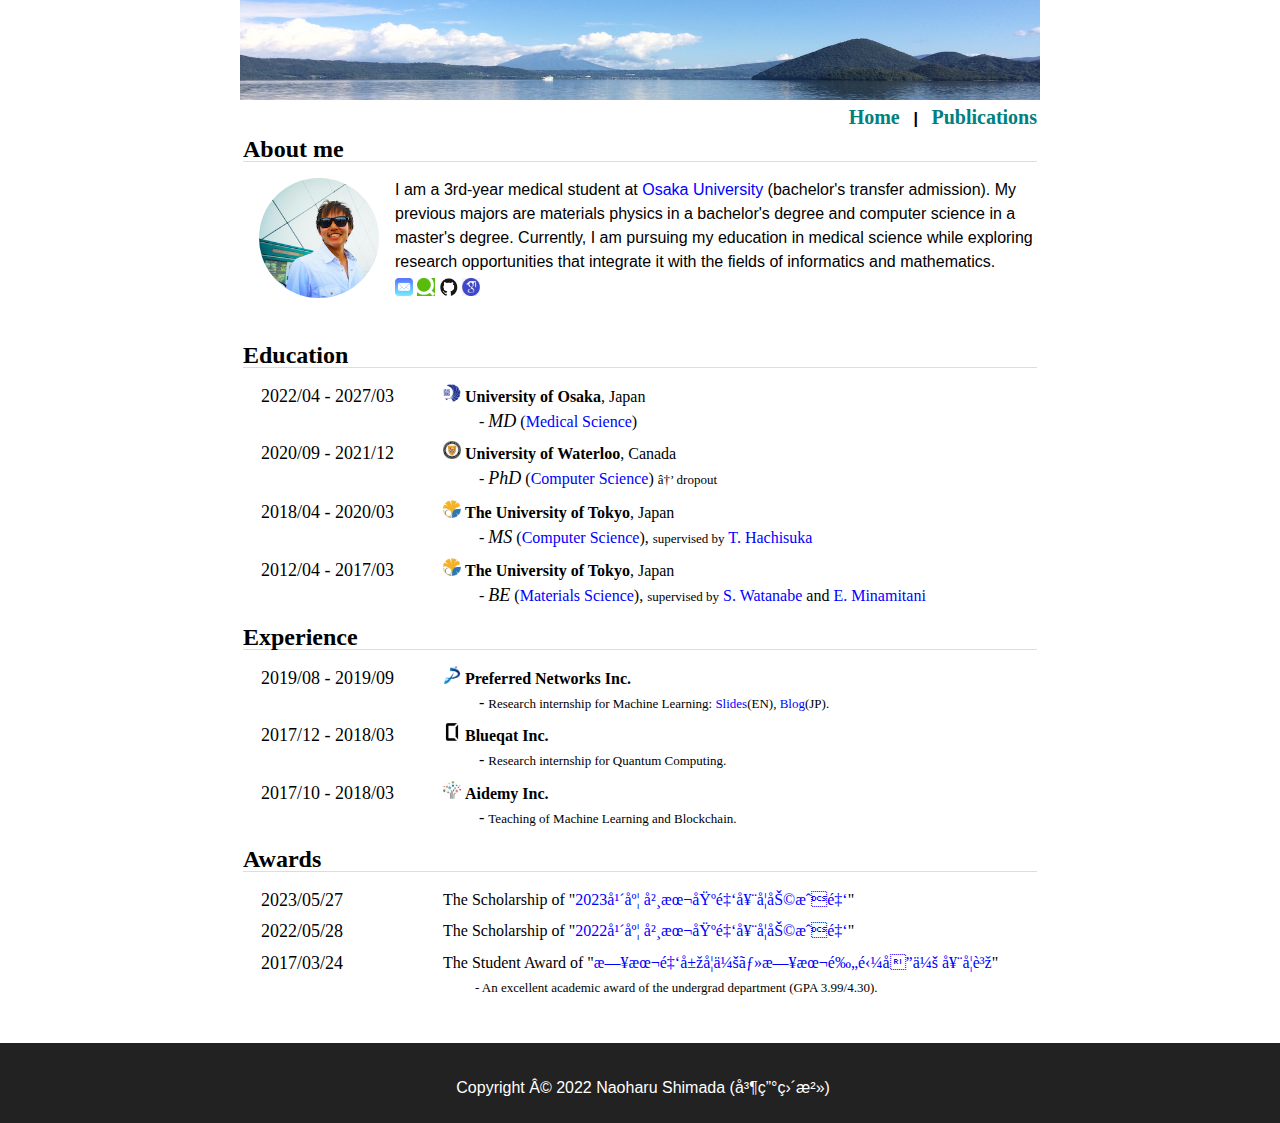
<file: index.html>
<!doctype html>
<html lang="en">
    <head>
        <meta name="viewport" content="width=840,charset=UTF-8">
        <meta name="format-detection" content="telephone=no">
        <meta meta name="description" content="N. H. Shimada (島田直治). I am a Ph.D. student of the Computer Graphics Lab. at University of Waterloo in Canada. My main research interests focus on developing progressive methods for CG." />
        <title>N.H.Shimada's HP</title>
        
        <link rel="stylesheet" href="style.css">
        <link rel="stylesheet" href="header_footer.css">
        <script type="js" src="javascript.js"></script>
        <link rel="stylesheet" href="https://use.fontawesome.com/releases/v5.6.3/css/all.css">
    </head>

    <body style="margin:0px 0px;" -webkit-text-size-adjust: 100%;>
        <div class="wrapper">
        <div align="center">
            
                <img src="img/top3.jpeg" width="800" height="100" alt="welcome">
            
        </div>
        
        <!--------------------------- header --------------------------->
        <header>
            
            <table width="800" border="0" align="center">
                <tr><td>
                    <td align="right"> 
                        <b>
                        <h_top>  <a href="index.html" style="color:teal;">Home</a> </h_top> &nbsp;
                        | &nbsp;
                        <h_top>  <a href="Publications.html" style="color:teal;">Publications</a> </h_top>
                        </b>
                    </td>
                </td></tr>
            </table>
        </header>
        
        <!---------------------------- Main ---------------------------->
        <table width="800" border="0" align="center" bgcolor="white">
            <tr><td>
                
                <h1>About me</h1>
                <dl2 class="pub-items">
                    <pdt> <img class="img_circle" src="img/profile 2.jpg" alt="Profile_img" width="120" height="120" border-radius="50">  </pdt>
<!--                    <profile> I am a Ph.D. student of <a href="https://cs.uwaterloo.ca/~thachisu/" target="_blank" rel="noopener">Computer Graphics Lab.</a> at the University of Waterloo in Canada. My main research interest focuses on developing progressive methods for graphics. I am exploring some promising techniques (e.g. quantum computing, machine learning, and so on) to improve the fundamental algorithms of rendering and simulation.</profile> <br>-->
                    <profile> 
                        I am a 3rd-year medical student at <a href="https://www.osaka-u.ac.jp/en" target="_blank" rel="noopener">Osaka University</a> (bachelor's transfer admission). 
                        My previous majors are materials physics in a bachelor's degree and computer science in a master's degree. 
                        <!-- I am learning medical science and exploring research to integrate it with informatics and mathematics.  -->
                        Currently, I am pursuing my education in medical science while exploring research opportunities that integrate it with the fields of informatics and mathematics.
                    </profile> <br>
                    <span style="vertical-align:-0.3em;">
                        <a href="mailto:&#78;&#72;&#83;&#104;&#105;&#109;&#97;&#100;&#97;&#57;&#51;&#64;&#103;&#109;&#97;&#105;&#108;&#46;&#99;&#111;&#109;" target="_blank" rel="noopener"><img class="img_header" src="img_icon/Mail.png" alt="*"></a>
                        <a href="https://qiita.com/N-H-Shimada" target="_blank" rel="noopener"><img class="img_header" src="img_icon/Qiita.png" alt="*"></a>
                        <a href="https://github.com/N-H-Shimada" target="_blank" rel="noopener"><img class="img_header" src="img_icon/github.png" alt="*"></a>
                        <a href="https://scholar.google.co.jp/citations?hl=en&user=iIu__dYAAAAJ&view_op=list_works&gmla=AJsN-F4-jvdNwwcKr935hYWSs0lf7ZrJQ2RyTVENKcKTr6jKaUNpdhkmGXcXP_B0S_p-ymIffSEIQrBhZ7HsELzC7icGjk36fg" target="_blank" rel="noopener"><img class="img_header" src="img_icon/Gscholar.jpg" alt="*"></a>
<!--                        <a href="https://atcoder.jp/users/NHS93" target="_blank" rel="noopener"><img class="img_header" src="img_icon/Atcoder2.png" alt="*"></a>-->
                    </span>
                </dl2>
                
                
                <br>
                
                <h1>Education</h1>
                <dl class="cv-items">
                    
                    <dt><time>2022/04</time> - <time>2027/03</time> </dt>
                    <dd> <img class="img_header" src="img_icon/UOsaka.png" alt="*"> <b>University of Osaka</b>, Japan <br>
                        &emsp;&emsp; - <font face="ＭＳ Ｐ明朝" size="4"><i>MD</i></font> (<a href="https://www.med.osaka-u.ac.jp/eng/introduction" target="_blank" rel="noopener" style="color:blue;">Medical Science</a>) <br></dd>

                    <dt><time>2020/09</time> - <time>2021/12</time> </dt>
                    <dd> <img class="img_header" src="img_icon/UWaterloo.png" alt="*"> <b>University of Waterloo</b>, Canada <br>
                        &emsp;&emsp; - <font face="ＭＳ Ｐ明朝" size="4"><i>PhD</i></font> (<a href="https://cs.uwaterloo.ca/" target="_blank" rel="noopener" style="color:blue;">Computer Science</a>) <font size="-1">→ dropout</font> <br></dd>
                    
                    <dt><time>2018/04</time> - <time>2020/03</time></dt>
                    <dd> <img class="img_header" src="img_icon/UTokyo.png" alt="*"> <b>The University of Tokyo</b>, Japan <br>
                        &emsp;&emsp; - <font face="ＭＳ Ｐ明朝" size="4"><i>MS</i></font> (<a href="https://www.i.u-tokyo.ac.jp/index_e.shtml" target="_blank" rel="noopener" style="color:blue;">Computer Science</a>), <font size="-1">supervised by</font> <a href="https://cs.uwaterloo.ca/~thachisu/" target="_blank" rel="noopener" style="color:blue;">T. Hachisuka</a><br></dd>
                    
                    <dt><time>2012/04</time> - <time>2017/03</time></dt>
                    <dd> <img class="img_header" src="img_icon/UTokyo.png" alt="*"> <b>The University of Tokyo</b>, Japan <br>
                        &emsp;&emsp; - <font face="ＭＳ Ｐ明朝" size="4"><i>BE</i></font> (<a href="http://www.material.t.u-tokyo.ac.jp/e/" target="_blank" rel="noopener" style="color:blue;">Materials Science</a>), <font size="-1">supervised by</font> <a href="http://cello.t.u-tokyo.ac.jp/index.php?id=7" target="_blank" rel="noopener" style="color:blue;">S. Watanabe</a> and <a href="https://eminamitani.github.io/website" target="_blank" rel="noopener" style="color:blue;">E. Minamitani</a>
                        </dd>
                </dl>
                
                
                
                <h1>Experience</h1>
                <dl class="cv-items">
                    <dt><time>2019/08</time> - <time>2019/09</time></dt>
                    <dd> <a href="https://www.preferred-networks.jp/en/" target="_blank" rel="noopener" style="color:blue;text-decoration:underline;"><img class="img_header" src="img_icon/PFN.png" alt="*"></a> <b>Preferred Networks Inc.</b> <br>
                        &emsp;&emsp; - <font size="-1">Research internship for Machine Learning: <a href="https://www.slideshare.net/pfi/differentiable-ray-sampling-for-neural-3d-representation" target="_blank" rel="noopener" style="color:blue;">Slides</a>(EN), <a href="https://tech.preferred.jp/ja/blog/differentiable_ray_sampling/" target="_blank" rel="noopener" style="color:blue;">Blog</a>(JP).</font> </dd>
                    <dt><time>2017/12</time> - <time>2018/03</time></dt>
                    <dd> <a href="https://mdrft.com/" target="_blank" rel="noopener" style="color:blue;text-decoration:underline;"><img class="img_header" src="img_icon/MDR.jpg" alt="*"></a> <b>Blueqat Inc.</b> <br>
                        &emsp;&emsp; - <font size="-1">Research internship for Quantum Computing.</font></dd>
                    <dt><time>2017/10</time> - <time>2018/03</time></dt>
                    <dd> <a href="http://aidemy.net/#headerwrap" target="_blank" rel="noopener" style="color:blue;text-decoration:underline;"><img class="img_header" src="img_icon/Aidemy.jpg" alt="*"></a> <b>Aidemy Inc.</b> <br>
                        &emsp;&emsp; - <font size="-1">Teaching of Machine Learning and Blockchain.</font><br>
                </dl>
                
                
                
                <h1>Awards</h1>
                <dl class="cv-items">
                    <dt><time>2023/05/27</time></dt>
                    <dd> The Scholarship of  "<a href="https://www.ichou.or.jp/kishimoto/01 " target="_blank" rel="noopener" style="color:blue;">2023年度 岸本基金奨学助成金</a>"<br></dd>
                    <dt><time>2022/05/28</time></dt>
                    <dd> The Scholarship of  "<a href="https://www.ichou.or.jp/kishimoto/01 " target="_blank" rel="noopener" style="color:blue;">2022年度 岸本基金奨学助成金</a>"<br></dd>
                    <dt><time>2017/03/24</time></dt>
                    <dd> The Student Award of "<a href="http://jim.or.jp/INTRO/winner_2017.html " target="_blank" rel="noopener" style="color:blue;">日本金属学会・日本鉄鋼協会 奨学賞</a>"<br>
                        &emsp;&emsp;<font size="-1">-  An excellent academic award of the undergrad department (GPA 3.99/4.30).</font> </dd>
                </dl>
                
            </td></tr>
        </table>

        <br><br>
        
        <!--------------------------- footer --------------------------->
        <footer class="site-footer">
            <table width="800" border="0" align="center" bgcolor="#222">
                <tr><td>
                    <br>
                    <td align="center"> <font color="white"> Copyright © 2022 Naoharu Shimada (島田直治) </font> </td>
                </td></tr>
            </table>
        </footer>
        </div>
        <!-------------------------------------------------------------->
        
    </body>

</html>
</file>
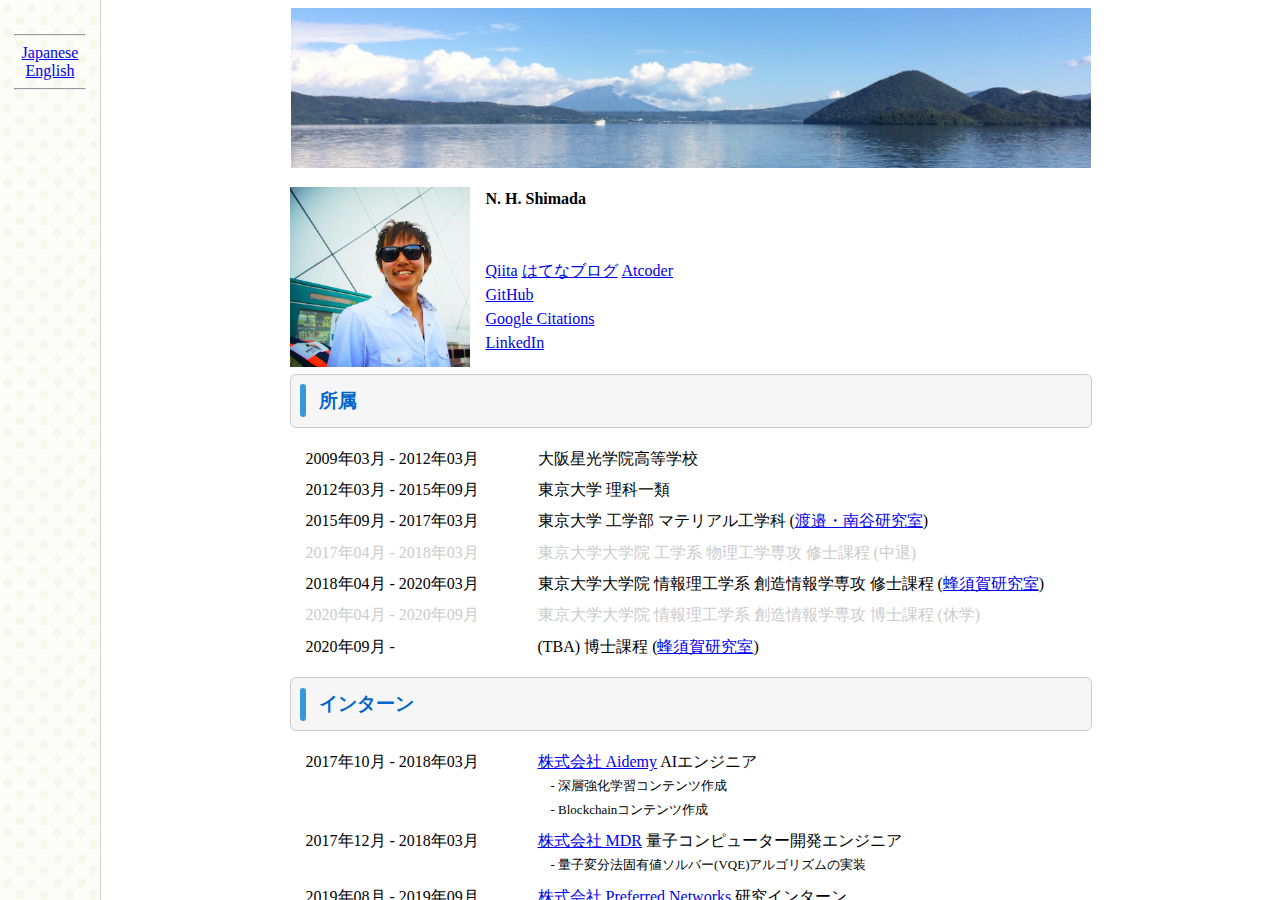
<file: JP/index.html>
<!DOCTYPE HTML PUBLIC "-//W3C//DTD HTML 4.01 Frameset//EN">
<html>
    <head>
        <meta http-equiv="Content-Type" content="text/html; charset=UTF-8" />
        <title>N.H.ShimadaのHP</title>
        <link rel="icon" href="/favicon/favicon16.ico" type="image/x-icon">
        <link rel="icon" href="/favicon/favicon32.ico" type="image/x-icon">
        <link rel="icon" href="/favicon/favicon48.ico" type="image/x-icon">
        <link rel="icon" href="/favicon/favicon64.ico" type="image/x-icon">
    </head>
    
    <frameset cols="100,*" border="1" framespacing="1">
        <frame src="menu.html" name="menu">
            <frame src="about.html" name="main">
                
                <noframes>
                </noframes>
                
    </frameset>
    
</html>
</file>
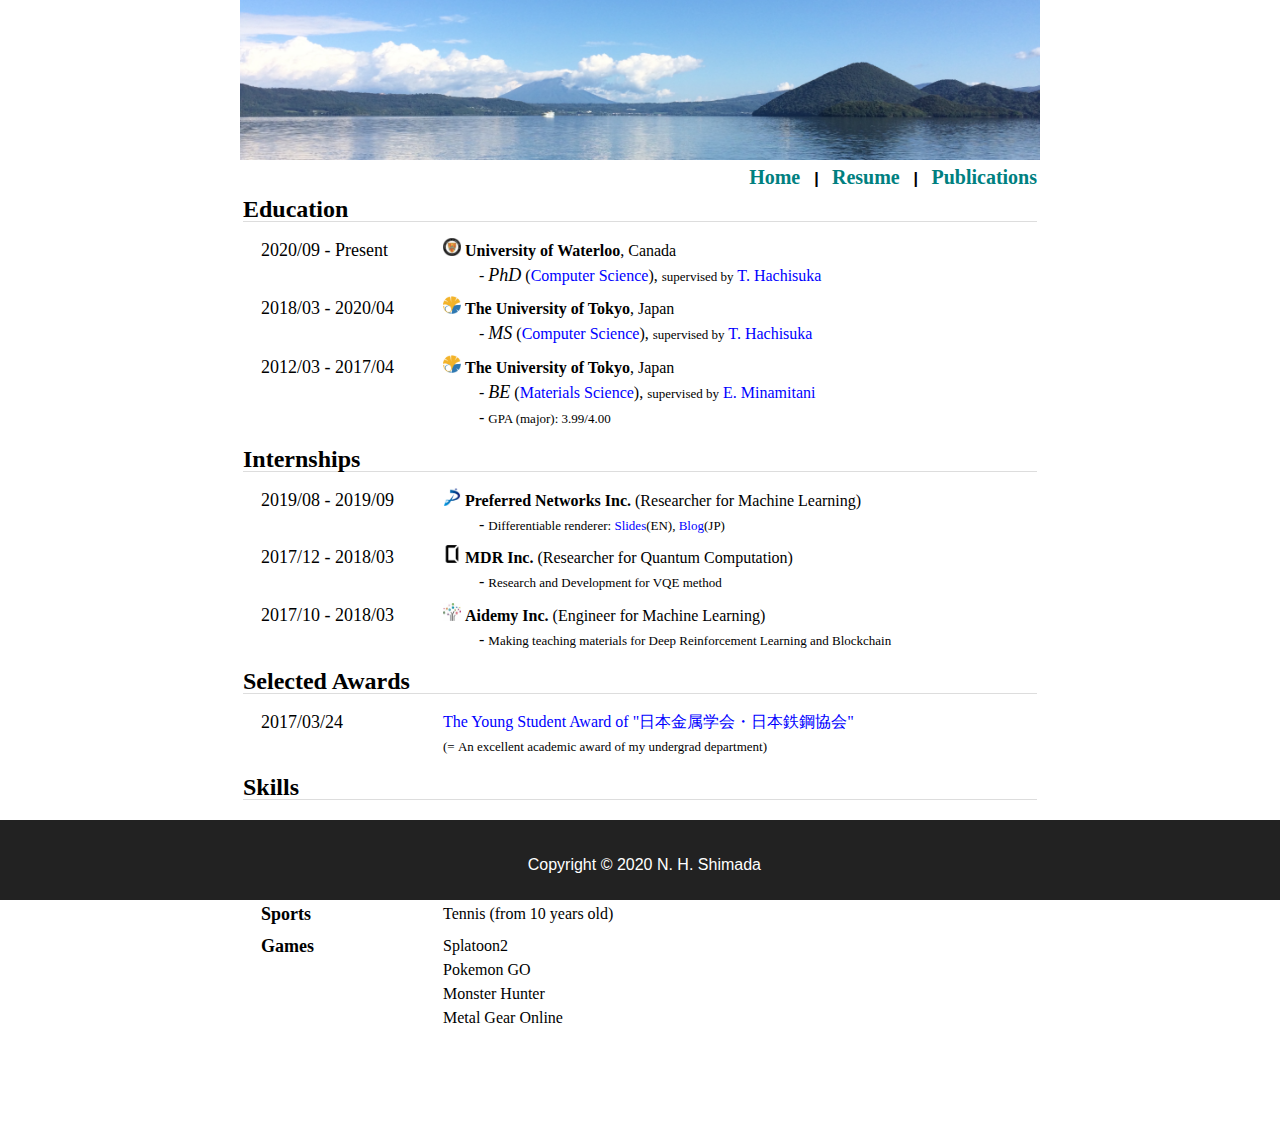
<file: a.html>
<!doctype html>
<html>
    <head>
        <meta http-equiv="Content-Type" content="text/html; charset=UTF-8" />
        <title>N.H.Shimada's HP</title>
<!--        <link rel="icon" href="/favicon/favicon16.ico" type="image/x-icon">-->
<!--        <link rel="icon" href="/favicon/favicon32.ico" type="image/x-icon">-->
<!--        <link rel="icon" href="/favicon/favicon48.ico" type="image/x-icon">-->
<!--        <link rel="icon" href="/favicon/favicon64.ico" type="image/x-icon">-->
            
        <link rel="stylesheet" href="style.css">
        <link rel="stylesheet" href="header_footer.css">
        <script type="js" src="javascript.js"></script>
<!--        <script src="./fontawesome-free-5.13.0/js/all.js"></script>-->
        <link rel="stylesheet" href="https://use.fontawesome.com/releases/v5.6.3/css/all.css">
    </head>
    
<!--    <frameset rows="60,*" border="0" framespacing="0">-->
<!--        <frame src="top.html" name="top">-->
<!--        <frame src="home.html" name="main">-->
<!--    </frameset>-->

<!--    <script type="js">footer();</script>-->

    <body>
        <div align="center">
            <img src="img/top.jpeg" width="800" height="160" alt="welcome">
        </div>
        
        <!--------------------------- header --------------------------->
        <header>
            
<!--            <div align="center">-->
<!--                <img src="img/top.jpeg" width="800" height="160" alt="welcome">-->
<!--            </div>-->

            <table width="800" border="0" align="center">
                <tr><td>
<!--                   <h_top> <a style="color:skyblue" href="Home.html"><b><font size="+2">N. H. Shimada</font></b></a> </h_top>-->
                    <td align="right">
                        <b>
                            <h_top>  <a href="index.html" style="color:teal;">Home</a> </h_top> &nbsp;
                            | &nbsp;
                            <h_top>  <a href="Resume.html" style="color:teal;">Resume</a> </h_top> &nbsp;
                            | &nbsp;
                            <h_top>  <a href="Publications.html" style="color:teal;">Publications</a> </h_top>
<!--                        | &nbsp;-->
<!--                        <h_top>  <a href="Publications.html">Others</a> </h_top> &nbsp;-->
                        </b>
                    </td>
                </td></tr>
            </table>
<!--            <hr width="800" color="#eee">-->
        </header>
        <!------------------------------------------------------------->
        
        <!---------------------------- Main ---------------------------->
        <table width="800" border="0" align="center" bgcolor="white">
            <tr><td>
                
                <h1>Education</h1>
                <dl class="cv-items">
                    <dt>2020/09 - Present</dt>
                    <dd> <img class="img_header" src="small_icon/Waterloo.png"> <b>University of Waterloo</b>, Canada <br>
                        &emsp;&emsp; - <font face="ＭＳ Ｐ明朝" size="4"><i>PhD</i></font> (<a href="https://cs.uwaterloo.ca/" target="_blank" style="color:blue;">Computer Science</a>), <font size="-1">supervised by</font> <a href="https://www.ci.i.u-tokyo.ac.jp/~hachisuka/" target="_blank" style="color:blue;">T. Hachisuka</a><br></dd>
                    <dt><time>2018/03</time> - <time>2020/04</time></dt>
                    <dd> <img class="img_header" src="small_icon/UTokyo.png"> <b>The University of Tokyo</b>, Japan <br>
                        &emsp;&emsp; - <font face="ＭＳ Ｐ明朝" size="4"><i>MS</i></font> (<a href="https://www.i.u-tokyo.ac.jp/index_e.shtml" target="_blank" style="color:blue;">Computer Science</a>), <font size="-1">supervised by</font> <a href="https://www.ci.i.u-tokyo.ac.jp/~hachisuka/" target="_blank" style="color:blue;">T. Hachisuka</a><br></dd>
                    <dt><time>2012/03</time> - <time>2017/04</time></dt>
                    <dd> <img class="img_header" src="small_icon/UTokyo.png"> <b>The University of Tokyo</b>, Japan <br>
                        &emsp;&emsp; - <font face="ＭＳ Ｐ明朝" size="4"><i>BE</i></font> (<a href="http://www.material.t.u-tokyo.ac.jp/e/" target="_blank" style="color:blue;">Materials Science</a>), <font size="-1">supervised by</font> <a href="https://www.ims.ac.jp/research/assoc/minamitani.html" target="_blank" style="color:blue;">E. Minamitani</a><br>
                        &emsp;&emsp; - <font size="-1">GPA (major): 3.99/4.00</font><br></dd>
                </dl>
                
                <h1>Internships</h1>
                <dl class="cv-items">
                    <dt><time>2019/08</time> - <time>2019/09</time></dt>
                    <dd> <a href="https://www.preferred-networks.jp/en/" target="_blank" style="color:blue;text-decoration:underline;"><img class="img_header" src="small_icon/PFN.png"></a> <b>Preferred Networks Inc.</b> (Researcher for Machine Learning)<br>
                        &emsp;&emsp; - <font size="-1">Differentiable renderer: <a href="https://www.slideshare.net/pfi/differentiable-ray-sampling-for-neural-3d-representation" target="_blank" style="color:blue;">Slides</a>(EN), <a href="https://tech.preferred.jp/ja/blog/differentiable_ray_sampling/" target="_blank" style="color:blue;">Blog</a>(JP)</font> </dd>
                    <dt><time>2017/12</time> - <time>2018/03</time></dt>
                    <dd> <a href="https://mdrft.com/" target="_blank" style="color:blue;text-decoration:underline;"><img class="img_header" src="small_icon/MDR.jpg"></a> <b>MDR Inc.</b> (Researcher for Quantum Computation)<br>
                        &emsp;&emsp; - <font size="-1">Research and Development for VQE method</font></dd>
                    <dt><time>2017/10</time> - <time>2018/03</time></dt>
                    <dd> <a href="http://aidemy.net/#headerwrap" target="_blank" style="color:blue;text-decoration:underline;"><img class="img_header" src="small_icon/Aidemy.jpg"></a> <b>Aidemy Inc.</b> (Engineer for Machine Learning)<br>
                        &emsp;&emsp; - <font size="-1">Making teaching materials for Deep Reinforcement Learning and Blockchain</font><br>
                </dl>
                
                <h1>Selected Awards</h1>
                <dl class="cv-items">
                    <dt><time datetime="2009-03">2017/03/24</time></dt>
                    <dd><a href="http://jim.or.jp/INTRO/winner_2017.html " target="_blank" style="color:blue;">The Young Student Award of "日本金属学会・日本鉄鋼協会"</a><br> <font size="-1">(= An excellent academic award of my undergrad department)</font> </dd>
                </dl>
                
                <h1>Skills</h1>
                <dl class="cv-items">
                    <dt><b>Programming</b></dt>
                    <dd>C++, Python, OpenGL, Chainer</dd>
                    <dt><b>Languages</b></dt>
                    <dd>English (full professional proficiency, TOEFL iBT: 86)<br> Japanese (mother tongue)</dd>
                    <dt><b>Sports</b></dt>
                    <dd>Tennis (from 10 years old)</dd>
                    <dt><b>Games</b></dt>
                    <dd>Splatoon2<br> Pokemon GO<br> Monster Hunter<br> Metal Gear Online </dd>
                </dl>
                
            </td></tr>
        </table>
        <!-------------------------------------------------------------->
        
        <br><br><br><br><br><br>
        
        <!--------------------------- footer --------------------------->
        <footer class="site-footer">
            <table width="800" border="0" align="center" bgcolor="#222">
            <tr><td>
                <br>
                <td align="center"> <font color="white"> Copyright © 2020 N. H. Shimada </font> </td>
            </td></tr>
            </table>
        </footer>
        <!-------------------------------------------------------------->
    </body>


    
</html>
</file>
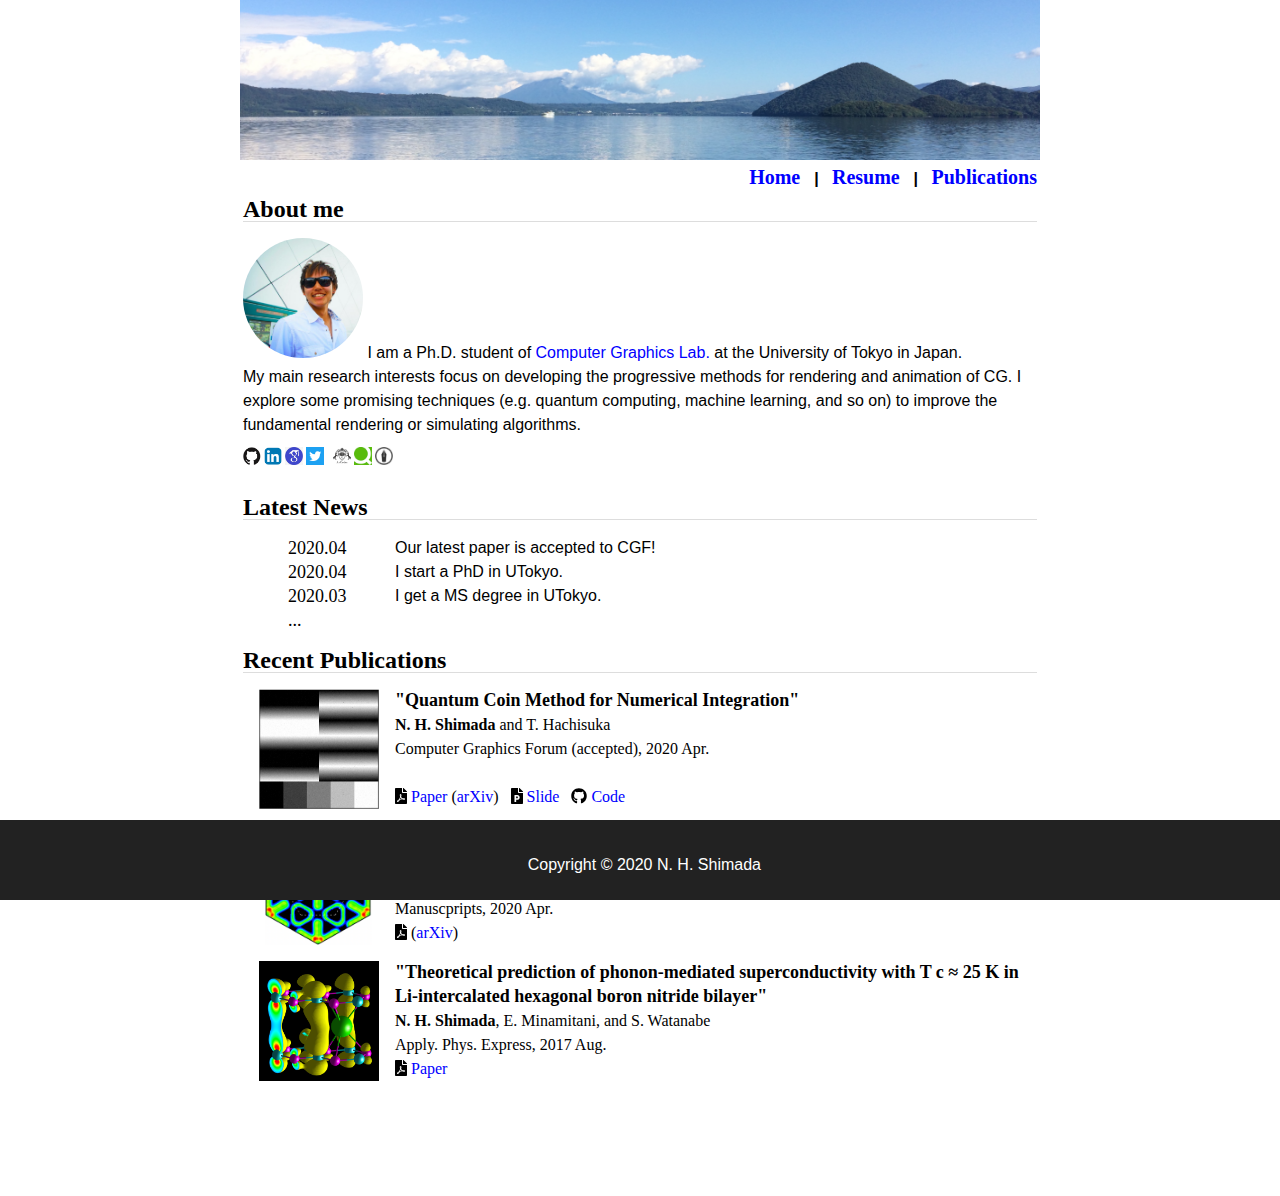
<file: Home.html>
<!doctype html>
<html>
    <head>
        <meta http-equiv="Content-Type" content="text/html; charset=UTF-8" />
        <title>N.H.ShimadaのHP</title>
        <link rel="icon" href="/favicon/favicon16.ico" type="image/x-icon">
        <link rel="icon" href="/favicon/favicon32.ico" type="image/x-icon">
        <link rel="icon" href="/favicon/favicon48.ico" type="image/x-icon">
        <link rel="icon" href="/favicon/favicon64.ico" type="image/x-icon">
            
        <link rel="stylesheet" href="style.css">
        <link rel="stylesheet" href="header_footer.css">
        <script type="js" src="javascript.js"></script>
        <script src="./fontawesome-free-5.13.0/js/all.js"></script> <!-- https://webdesign-trends.net/entry/8351-->
    </head>
    
<!--    <frameset rows="60,*" border="0" framespacing="0">-->
<!--        <frame src="top.html" name="top">-->
<!--        <frame src="home.html" name="main">-->
<!--    </frameset>-->

<!--    <script type="js">footer();</script>-->

    <body>
        <div align="center">
            <img src="img/top.jpeg" width="800" height="160" alt="welcome">
        </div>
        
        <!--------------------------- header --------------------------->
        <header>
            
<!--            <div align="center">-->
<!--                <img src="img/top.jpeg" width="800" height="160" alt="welcome">-->
<!--            </div>-->

            <table width="800" border="0" align="center">
                <tr><td>
<!--                   <h_top> <a style="color:skyblue" href="Home.html"><b><font size="+2">N. H. Shimada</font></b></a> </h_top>-->
                    <td align="right">
                        <b>
                        <h_top>  <a href="Home.html">Home</a> </h_top> &nbsp;
                        | &nbsp;
                        <h_top>  <a href="Publications.html">Resume</a> </h_top> &nbsp;
                        | &nbsp;
                        <h_top>  <a href="Publications.html">Publications</a> </h_top>
<!--                        | &nbsp;-->
<!--                        <h_top>  <a href="Publications.html">Others</a> </h_top> &nbsp;-->
                        </b>
                    </td>
                </td></tr>
            </table>
<!--            <hr width="800" color="#eee">-->
        </header>
        <!------------------------------------------------------------->
        
        <!---------------------------- Main ---------------------------->
        <table width="800" border="0" align="center" bgcolor="white">
            <tr><td>
                
                <h1>About me</h1>
                <dl class="profile-items">
                    <profile_img> <img class="img_circle" src="img/profile.jpg" width="120" height="120" border-radius="50"> </profile_img>
                    <font size="3">I am a Ph.D. student of <a href="https://www.ci.i.u-tokyo.ac.jp/~hachisuka/">Computer Graphics Lab.</a> at the University of Tokyo in Japan. <br>
                    My main research interests focus on developing the progressive methods for rendering and animation of CG. I explore some promising techniques (e.g. quantum computing, machine learning, and so on) to improve the fundamental rendering or simulating algorithms. <br> </font>
                    
                    <h2>
                    <a href="https://github.com/N-H-Shimada" target="_blank"><img class="img_header" src="small_icon/github.png"></a>
                    <a href="https://www.linkedin.com/in/n-h-shimada-2a2b33190/" target="_blank"><img class="img_header" src="small_icon/Linkedin.png"></a>
                    <a href="https://scholar.google.co.jp/citations?hl=en&user=iIu__dYAAAAJ&view_op=list_works&gmla=AJsN-F4-jvdNwwcKr935hYWSs0lf7ZrJQ2RyTVENKcKTr6jKaUNpdhkmGXcXP_B0S_p-ymIffSEIQrBhZ7HsELzC7icGjk36fg" target="_blank"><img class="img_header" src="small_icon/Gscholar.jpg"></a>
                    <a href="https://twitter.com/NHShimada" target="_blank"><img class="img_header" src="small_icon/Twitter.png"></a>
                    &nbsp;
                    <a href="https://atcoder.jp/users/uts45" target="_blank"><img class="img_header" src="small_icon/Atcoder.png"></a>
                    <a href="https://qiita.com/N-H-Shimada" target="_blank"><img class="img_header" src="small_icon/Qiita.png"></a>
                    <a href="http://ut25252.hatenablog.com/archive" target="_blank"><img class="img_header" src="small_icon/Hatena.jpg"></a>
                    </h2>
                </dl>
                
                <h1>Latest News</h1>
                <dl class="News">
                    <dt>2020.04</dt> <dd>Our latest paper is accepted to CGF!</dd>
                    <dt>2020.04</dt> <dd>I start a PhD in UTokyo.</dd>
                    <dt>2020.03</dt> <dd>I get a MS degree in UTokyo.</dd>
                    <dt>...</dt> <br>
                </dl>
                
                <h1>Recent Publications</h1>
                <dl2 class="pub-items">
                    <pdt> <img src="img/QCoin.png" width="120" height="120"> </pdt>
                    <pub_title> <b>"Quantum Coin Method for Numerical Integration" </b></pub_title> <br>
                    <pub_item> <b>N. H. Shimada</b> and T. Hachisuka <br>
                    Computer Graphics Forum (accepted), 2020 Apr. <br><br>
                    <i class="fas fa-file-pdf"></i>
                    <a href="http://ss" target="_blank">Paper</a>
                    (<a href="https://arxiv.org/abs/1910.00263" target="_blank">arXiv</a>) &nbsp;
                    <i class="fas fa-file-powerpoint"></i>
                    <a href="http://ce" target="_blank">Slide</a> &nbsp;
                    <i class="fab fa-github"></i>
                    <a href="https://github.com/N-H-Shimada/QCoin-CGF-2020" target="_blank">Code</a> </pub_item>
                </dl2>
                <dl2 class="pub-items">
                    <pdt> <img src="img/hBN2nd.png" width="120" height="120"> </pdt>
                    <pub_title> <b>"Theoretical prediction of superconductivity in monolayer h-BN doped with alkaline-earth metals (Ca, Sr, Ba)" </b></pub_title> <br>
                    <pub_item> <b>N. H. Shimada</b>, E. Minamitani, and S. Watanabe<br>
                    Manuscpripts, 2020 Apr. <br>
                    <i class="fas fa-file-pdf"></i>
                    (<a href="https://arxiv.org/abs/2004.04891" target="_blank">arXiv</a>) </pub_item>
                </dl2>
                <dl2 class="pub-items">
                    <pdt> <img src="img/hBN1st.png" width="120" height="120"> </pdt>
                    <pub_title> <b>"Theoretical prediction of phonon-mediated superconductivity with T c ≈ 25 K in Li-intercalated hexagonal boron nitride bilayer" </b></pub_title> <br>
                    <pub_item> <b>N. H. Shimada</b>, E. Minamitani, and S. Watanabe<br>
                    Apply. Phys. Express, 2017 Aug. <br>
                    <i class="fas fa-file-pdf"></i>
                    <a href="https://iopscience.iop.org/article/10.7567/APEX.10.093101/meta" target="_blank">Paper</a> </pub_item>
                </dl2>
                
            </td></tr>
        </table>
        <!-------------------------------------------------------------->
        
        <br><br><br><br><br><br><br><br>
        
        <!--------------------------- footer --------------------------->
        <footer class="site-footer">
            <table width="800" border="0" align="center" bgcolor="#222">
            <tr><td>
                <br>
                <td align="center"> <font color="white"> Copyright © 2020 N. H. Shimada </font> </td>
            </td></tr>
            </table>
        </footer>
        <!-------------------------------------------------------------->
    </body>


    
</html>
</file>
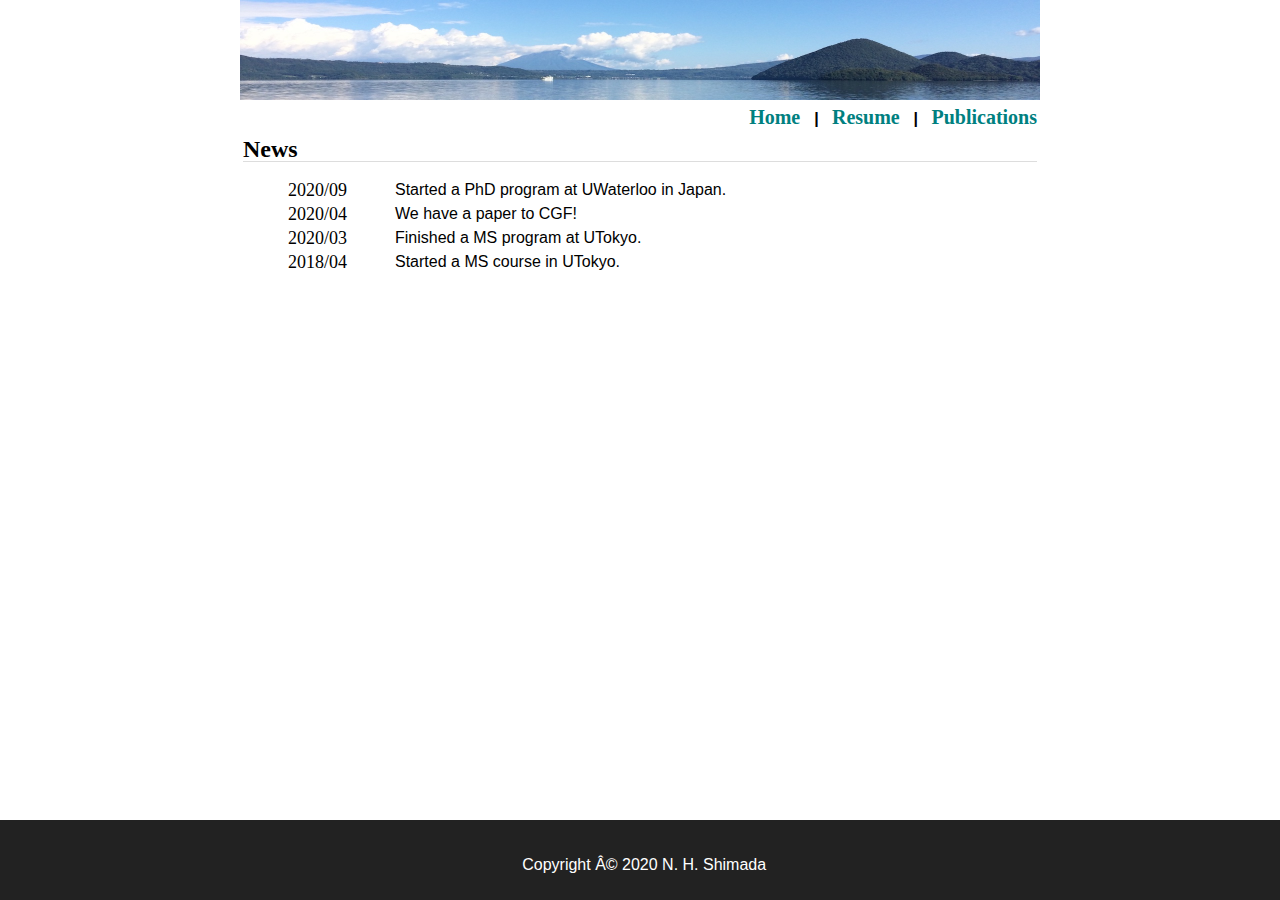
<file: LatestNews.html>
<!doctype html>
<html lang="en">
    <head>
        <meta name="viewport" content="width=800,charset=UTF-8">
        <meta meta name="description" content="I am a Ph.D. student of the Computer Graphics Lab. at University of Waterloo in Canada. My main research interests focus on developing progressive methods for CG." />
        <title>N.H.Shimada's HP - Latest news</title>
<!--        <link rel="icon" href="/favicon/favicon16.ico" type="image/x-icon">-->
<!--        <link rel="icon" href="/favicon/favicon32.ico" type="image/x-icon">-->
<!--        <link rel="icon" href="/favicon/favicon48.ico" type="image/x-icon">-->
<!--        <link rel="icon" href="/favicon/favicon64.ico" type="image/x-icon">-->
            
        <link rel="stylesheet" href="style.css">
        <link rel="stylesheet" href="header_footer.css">
        <script type="js" src="javascript.js"></script>
<!--        <script src="./fontawesome-free-5.13.0/js/all.js"></script>-->
        <link rel="stylesheet" href="https://use.fontawesome.com/releases/v5.6.3/css/all.css">
    </head>
    
<!--    <frameset rows="60,*" border="0" framespacing="0">-->
<!--        <frame src="top.html" name="top">-->
<!--        <frame src="home.html" name="main">-->
<!--    </frameset>-->

<!--    <script type="js">footer();</script>-->

    <body>
        <div class="wrapper">
        <div align="center">
            <img src="img/top3.jpeg" width="800" height="100" alt="welcome">
        </div>
        
        <!--------------------------- header --------------------------->
        <header>
            
<!--            <div align="center">-->
<!--                <img src="img/top.jpeg" width="800" height="160" alt="welcome">-->
<!--            </div>-->

            <table width="800" border="0" align="center">
                <tr><td>
<!--                   <h_top> <a style="color:skyblue" href="Home.html"><b><font size="+2">N. H. Shimada</font></b></a> </h_top>-->
                    <td align="right">
                        <b>
                            <h_top>  <a href="index.html" style="color:teal;">Home</a> </h_top> &nbsp;
                            | &nbsp;
                            <h_top>  <a href="Resume.html" style="color:teal;">Resume</a> </h_top> &nbsp;
                            | &nbsp;
                            <h_top>  <a href="Publications.html" style="color:teal;">Publications</a> </h_top>
<!--                        | &nbsp;-->
<!--                        <h_top>  <a href="Publications.html">Others</a> </h_top> &nbsp;-->
                        </b>
                    </td>
                </td></tr>
            </table>
<!--            <hr width="800" color="#eee">-->
        </header>
        <!------------------------------------------------------------->
        
        <!---------------------------- Main ---------------------------->
        <table width="800" border="0" align="center" bgcolor="white">
            <tr><td>
                
                <h1>News</h1>
                <dl class="News">
                    <dt>2020/09</dt> <dd>Started a PhD program at UWaterloo in Japan.</dd>
                    <dt>2020/04</dt> <dd>We have a paper to CGF!</dd>
                    <dt>2020/03</dt> <dd>Finished a MS program at UTokyo.</dd>
                    <dt>2018/04</dt> <dd>Started a MS course in UTokyo.</dd>
                </dl><br>
                
            </td></tr>
        </table>
        <!-------------------------------------------------------------->
        <br><br>
        <!--------------------------- footer --------------------------->
        <footer class="site-footer">
            <table width="800" border="0" align="center" bgcolor="#222">
                <tr><td>
                    <br>
                    <td align="center"> <font color="white"> Copyright © 2020 N. H. Shimada </font> </td>
                </td></tr>
            </table>
        </footer>
        </div>
        <!-------------------------------------------------------------->
    </body>


    
</html>
</file>
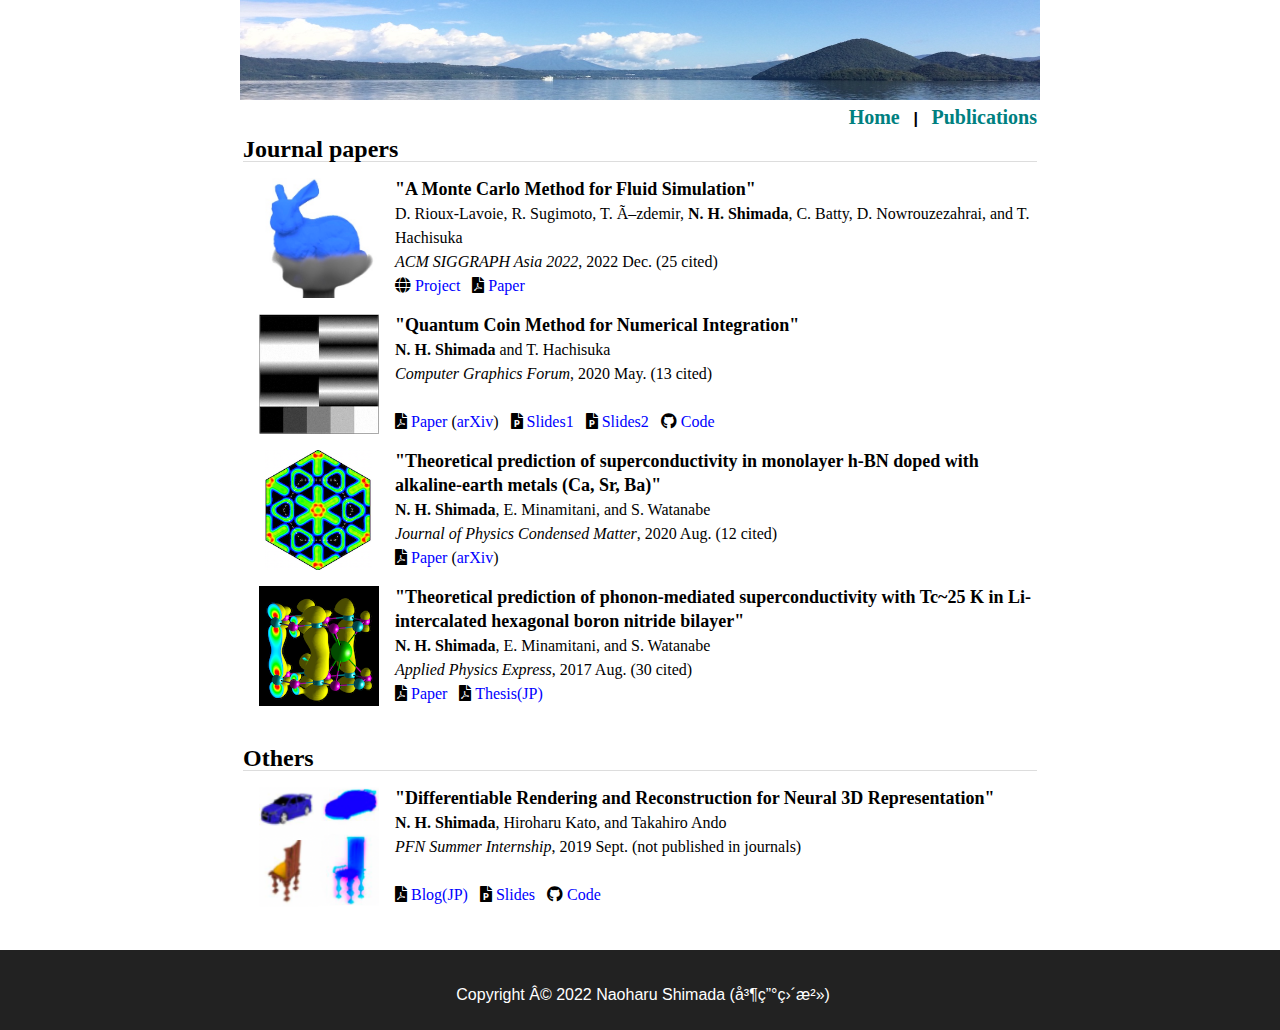
<file: Publications.html>
<!doctype html>
<html lang="en">
    <head>
        <meta name="viewport" content="width=840,charset=UTF-8">
        <meta meta name="description" content="I am a Ph.D. student of the Computer Graphics Lab. at University of Waterloo in Canada. My main research interests focus on developing progressive methods for CG." />
        <title>N.H.Shimada's HP - Publications</title>
            
        <link rel="stylesheet" href="style.css">
        <link rel="stylesheet" href="header_footer.css">
        <script type="js" src="javascript.js"></script>
<!--        <script src="./fontawesome-free-5.13.0/js/all.js"></script>-->
        <link rel="stylesheet" href="https://use.fontawesome.com/releases/v5.6.3/css/all.css">
    </head>

    <body>
        <div class="wrapper">
        <div align="center">
            <img src="img/top3.jpeg" width="800" height="100" alt="welcome">
        </div>
        
        <!--------------------------- header --------------------------->
        <header>
            <table width="800" border="0" align="center">
                <tr><td>
                    <td align="right">
                        <b>
                        <h_top>  <a href="index.html" style="color:teal;">Home</a> </h_top> &nbsp;
                        | &nbsp;
                        <h_top>  <a href="Publications.html" style="color:teal;">Publications</a> </h_top>
                        </b>
                    </td>
                </td></tr>
            </table>
        </header>
        <!------------------------------------------------------------->
        
        <!---------------------------- Main ---------------------------->
        <table width="800" border="0" align="center" bgcolor="white">
            <tr><td>
                
                <h1>Journal papers</h1>

                <dl2 class="pub-items">
                    <pdt> <img src="img/MCFluids-3.jpg" alt="Paper" width="120" height="120"> </pdt>
                    <pub_title> <b>"A Monte Carlo Method for Fluid Simulation" </b></pub_title> <br>
                    <pub_item> D. Rioux-Lavoie, R. Sugimoto, T. Özdemir, <b>N. H. Shimada</b>, C. Batty, D. Nowrouzezahrai, and T. Hachisuka <br>
                    <i>ACM SIGGRAPH Asia 2022</i>, 2022 Dec. (25 cited)<br>
                    <!-- <i class="fas fa-file-pdf"></i>
                    <a href="./Data/mcfluids.pdf" target="_blank" rel="noopener">Paper</a> &nbsp; -->
                    <i class="fas fa-globe"></i>
                    <a href="https://riouxld21.github.io/research/publication/2022-mcfluid/" target="_blank" rel="noopener">Project</a> &nbsp;
                    <i class="fas fa-file-pdf"></i>
                    <a href="https://riouxld21.github.io/research/publication/MCFluid.pdf" target="_blank" rel="noopener">Paper</a>
                </dl2> 
                
                <dl2 class="pub-items">
                    <pdt> <img src="img/QCoin 2.png" alt="Paper" width="120" height="120"> </pdt>
                    <pub_title> <b>"Quantum Coin Method for Numerical Integration" </b></pub_title> <br>
                    <pub_item> <b>N. H. Shimada</b> and T. Hachisuka <br>
                    <i>Computer Graphics Forum</i>, 2020 May. (13 cited)<br><br>
                    <i class="fas fa-file-pdf"></i> 
                    <a href="https://onlinelibrary.wiley.com/doi/abs/10.1111/cgf.14015" target="_blank" rel="noopener">Paper</a>
                    (<a href="https://arxiv.org/abs/1910.00263" target="_blank" rel="noopener">arXiv</a>) &nbsp;
                    <i class="fas fa-file-powerpoint"></i>
                    <a href="./Data/Slides.pdf" target="_blank" rel="noopener">Slides1</a> &nbsp;
                    <i class="fas fa-file-powerpoint"></i>
                    <a href="https://cs.uwaterloo.ca/~thachisu/qcoin_talk.pdf" target="_blank" rel="noopener">Slides2</a> &nbsp;
                    <i class="fab fa-github"></i>
                    <a href="https://github.com/N-H-Shimada/QCoin-CGF-2020" target="_blank" rel="noopener">Code</a> </pub_item>
                </dl2> 
                
                <dl2 class="pub-items">
                    <pdt> <img src="img/hBN2nd 2.png" alt="Paper" width="120" height="120"> </pdt>
                    <pub_title> <b>"Theoretical prediction of superconductivity in monolayer h-BN doped with alkaline-earth metals (Ca, Sr, Ba)" </b></pub_title> <br>
                    <pub_item> <b>N. H. Shimada</b>, E. Minamitani, and S. Watanabe<br>
                    <i>Journal of Physics Condensed Matter</i>, 2020 Aug. (12 cited)<br>
                    <i class="fas fa-file-pdf"></i>
                    <a href="https://iopscience.iop.org/article/10.1088/1361-648X/aba674" target="_blank" rel="noopener">Paper</a> (<a href="https://arxiv.org/abs/2004.04891" target="_blank" rel="noopener">arXiv</a>) </pub_item>
                </dl2>
                
                <dl2 class="pub-items">
                    <pdt> <img src="img/hBN1st 2.png" alt="Paper" width="120" height="120"> </pdt>
                    <pub_title> <b>"Theoretical prediction of phonon-mediated superconductivity with Tc~25 K in Li-intercalated hexagonal boron nitride bilayer" </b></pub_title> <br>
                    <pub_item> <b>N. H. Shimada</b>, E. Minamitani, and S. Watanabe<br>
                    <i>Applied Physics Express</i>, 2017 Aug. (30 cited)<br>
                    <i class="fas fa-file-pdf"></i>
                    <a href="https://iopscience.iop.org/article/10.7567/APEX.10.093101/meta" target="_blank" rel="noopener">Paper</a>
                    &nbsp;
                    <i class="fas fa-file-pdf"></i>
                    <a href="./Data/Thesis_undergrad.pdf" target="_blank" rel="noopener">Thesis(JP)</a>
                    </pub_item>
                </dl2>
                
                <br>
                
                <h1>Others</h1>
                
                <dl2 class="pub-items">
                    <pdt> <img src="img/DRS.png" alt="Paper" width="120" height="120"> </pdt>
                    <pub_title> <b>"Differentiable Rendering and Reconstruction for Neural 3D Representation" </b></pub_title> <br>
                    <pub_item> <b>N. H. Shimada</b>, Hiroharu Kato, and Takahiro Ando<br>
                        <i>PFN Summer Internship</i>, 2019 Sept. (not published in journals)<br><br>
                        <i class="fas fa-file-pdf"></i>
                        <a href="https://tech.preferred.jp/ja/blog/differentiable_ray_sampling/" target="_blank" rel="noopener">Blog(JP)</a> &nbsp;
                        <i class="fas fa-file-powerpoint"></i>
                        <a href="https://www.slideshare.net/pfi/differentiable-ray-sampling-for-neural-3d-representation" target="_blank" rel="noopener">Slides</a> &nbsp;
                        <i class="fab fa-github"></i>
                        <a href="https://github.com/pfnet-research/differentiable-ray-sampling" target="_blank" rel="noopener">Code</a> </pub_item>
                </dl2>
                
            </td></tr>
        </table>
        <!-------------------------------------------------------------->
        <br><br>
        <!--------------------------- footer --------------------------->
        <footer class="site-footer">
            <table width="800" border="0" align="center" bgcolor="#222">
            <tr><td>
                <br>
                <td align="center"> <font color="white"> Copyright © 2022 Naoharu Shimada (島田直治) </font> </td>
            </td></tr>
            </table>
        </footer>
    </div>
        <!-------------------------------------------------------------->
    </body>

</html>
</file>
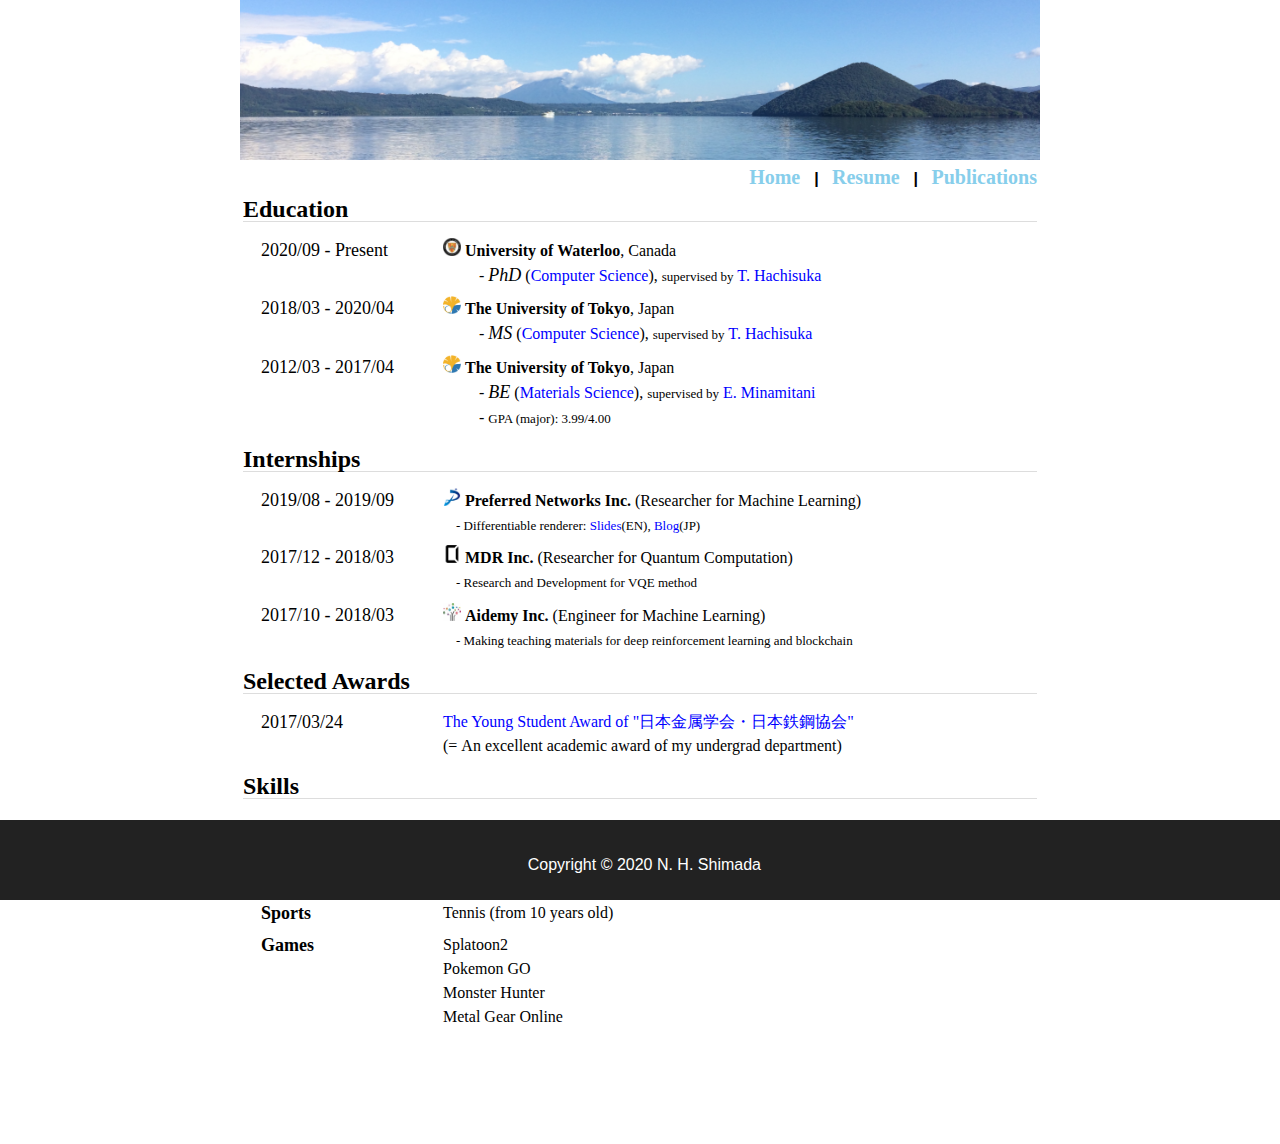
<file: resume.html>
<!doctype html>
<html>
    <head>
        <meta http-equiv="Content-Type" content="text/html; charset=UTF-8" />
        <title>N.H.Shimada's HP</title>
<!--        <link rel="icon" href="/favicon/favicon16.ico" type="image/x-icon">-->
<!--        <link rel="icon" href="/favicon/favicon32.ico" type="image/x-icon">-->
<!--        <link rel="icon" href="/favicon/favicon48.ico" type="image/x-icon">-->
<!--        <link rel="icon" href="/favicon/favicon64.ico" type="image/x-icon">-->
            
        <link rel="stylesheet" href="style.css">
        <link rel="stylesheet" href="header_footer.css">
        <script type="js" src="javascript.js"></script>
<!--        <script src="./fontawesome-free-5.13.0/js/all.js"></script>-->
        <link rel="stylesheet" href="https://use.fontawesome.com/releases/v5.6.3/css/all.css">
    </head>
    
<!--    <frameset rows="60,*" border="0" framespacing="0">-->
<!--        <frame src="top.html" name="top">-->
<!--        <frame src="home.html" name="main">-->
<!--    </frameset>-->

<!--    <script type="js">footer();</script>-->

    <body>
        <div align="center">
            <img src="img/top.jpeg" width="800" height="160" alt="welcome">
        </div>
        
        <!--------------------------- header --------------------------->
        <header>
            
<!--            <div align="center">-->
<!--                <img src="img/top.jpeg" width="800" height="160" alt="welcome">-->
<!--            </div>-->

            <table width="800" border="0" align="center">
                <tr><td>
<!--                   <h_top> <a style="color:skyblue" href="Home.html"><b><font size="+2">N. H. Shimada</font></b></a> </h_top>-->
                    <td align="right">
                        <b>
                        <h_top>  <a href="index.html" style="color:skyblue;">Home</a> </h_top> &nbsp;
                        | &nbsp;
                        <h_top>  <a href="resume.html" style="color:skyblue;">Resume</a> </h_top> &nbsp;
                        | &nbsp;
                        <h_top>  <a href="Publications.html" style="color:skyblue;">Publications</a> </h_top>
<!--                        | &nbsp;-->
<!--                        <h_top>  <a href="Publications.html">Others</a> </h_top> &nbsp;-->
                        </b>
                    </td>
                </td></tr>
            </table>
<!--            <hr width="800" color="#eee">-->
        </header>
        <!------------------------------------------------------------->
        
        <!---------------------------- Main ---------------------------->
        <table width="800" border="0" align="center" bgcolor="white">
            <tr><td>
                
                <h1>Education</h1>
                <dl class="cv-items">
                    <dt>2020/09 - Present</dt>
                    <dd> <img class="img_header" src="small_icon/Waterloo.png"> <b>University of Waterloo</b>, Canada <br>
                        &emsp;&emsp; - <font face="ＭＳ Ｐ明朝" size="4"><i>PhD</i></font> (<a href="https://cs.uwaterloo.ca/" target="_blank" style="color:blue;">Computer Science</a>), <font size="-1">supervised by</font> <a href="https://www.ci.i.u-tokyo.ac.jp/~hachisuka/" target="_blank" style="color:blue;">T. Hachisuka</a><br></dd>
                    <dt><time>2018/03</time> - <time>2020/04</time></dt>
                    <dd> <img class="img_header" src="small_icon/UTokyo.png"> <b>The University of Tokyo</b>, Japan <br>
                        &emsp;&emsp; - <font face="ＭＳ Ｐ明朝" size="4"><i>MS</i></font> (<a href="https://www.i.u-tokyo.ac.jp/index_e.shtml" target="_blank" style="color:blue;">Computer Science</a>), <font size="-1">supervised by</font> <a href="https://www.ci.i.u-tokyo.ac.jp/~hachisuka/" target="_blank" style="color:blue;">T. Hachisuka</a><br></dd>
                    <dt><time>2012/03</time> - <time>2017/04</time></dt>
                    <dd> <img class="img_header" src="small_icon/UTokyo.png"> <b>The University of Tokyo</b>, Japan <br>
                        &emsp;&emsp; - <font face="ＭＳ Ｐ明朝" size="4"><i>BE</i></font> (<a href="http://www.material.t.u-tokyo.ac.jp/e/" target="_blank" style="color:blue;">Materials Science</a>), <font size="-1">supervised by</font> <a href="https://www.ims.ac.jp/research/assoc/minamitani.html" target="_blank" style="color:blue;">E. Minamitani</a><br>
                        &emsp;&emsp; - <font size="-1">GPA (major): 3.99/4.00</font><br></dd>
                </dl>
                
                <h1>Internships</h1>
                <dl class="cv-items">
                    <dt><time>2019/08</time> - <time>2019/09</time></dt>
                    <dd> <a href="https://www.preferred-networks.jp/en/" target="_blank" style="color:blue;text-decoration:underline;"><img class="img_header" src="small_icon/PFN.png"></a> <b>Preferred Networks Inc.</b> (Researcher for Machine Learning)<br>
                        <font size="-1">　- Differentiable renderer: <a href="https://www.slideshare.net/pfi/differentiable-ray-sampling-for-neural-3d-representation" target="_blank" style="color:blue;">Slides</a>(EN), <a href="https://tech.preferred.jp/ja/blog/differentiable_ray_sampling/" target="_blank" style="color:blue;">Blog</a>(JP)</font> </dd>
                    <dt><time>2017/12</time> - <time>2018/03</time></dt>
                    <dd> <a href="https://mdrft.com/" target="_blank" style="color:blue;text-decoration:underline;"><img class="img_header" src="small_icon/MDR.jpg"></a> <b>MDR Inc.</b> (Researcher for Quantum Computation)<br>
                        <font size="-1">　- Research and Development for VQE method</font></dd>
                    <dt><time>2017/10</time> - <time>2018/03</time></dt>
                    <dd> <a href="http://aidemy.net/#headerwrap" target="_blank" style="color:blue;text-decoration:underline;"><img class="img_header" src="small_icon/Aidemy.jpg"></a> <b>Aidemy Inc.</b> (Engineer for Machine Learning)<br>
                        <font size="-1">　- Making teaching materials for deep reinforcement learning and blockchain</font><br>
                </dl>
                
                <h1>Selected Awards</h1>
                <dl class="cv-items">
                    <dt><time datetime="2009-03">2017/03/24</time></dt>
                    <dd><a href="http://jim.or.jp/INTRO/winner_2017.html " target="_blank" style="color:blue;">The Young Student Award of "日本金属学会・日本鉄鋼協会"</a><br> (= An excellent academic award of my undergrad department)</dd>
                </dl>
                
                <h1>Skills</h1>
                <dl class="cv-items">
                    <dt><b>Programming</b></dt>
                    <dd>C++, Python, OpenGL, Chainer</dd>
                    <dt><b>Languages</b></dt>
                    <dd>English (full professional proficiency, TOEFL iBT: 86)<br> Japanese (mother tongue)</dd>
                    <dt><b>Sports</b></dt>
                    <dd>Tennis (from 10 years old)</dd>
                    <dt><b>Games</b></dt>
                    <dd>Splatoon2<br> Pokemon GO<br> Monster Hunter<br> Metal Gear Online </dd>
                </dl>
                
            </td></tr>
        </table>
        <!-------------------------------------------------------------->
        
        <br><br><br><br><br><br><br><br>
        
        <!--------------------------- footer --------------------------->
        <footer class="site-footer">
            <table width="800" border="0" align="center" bgcolor="#222">
            <tr><td>
                <br>
                <td align="center"> <font color="white"> Copyright © 2020 N. H. Shimada </font> </td>
            </td></tr>
            </table>
        </footer>
        <!-------------------------------------------------------------->
    </body>


    
</html>
</file>
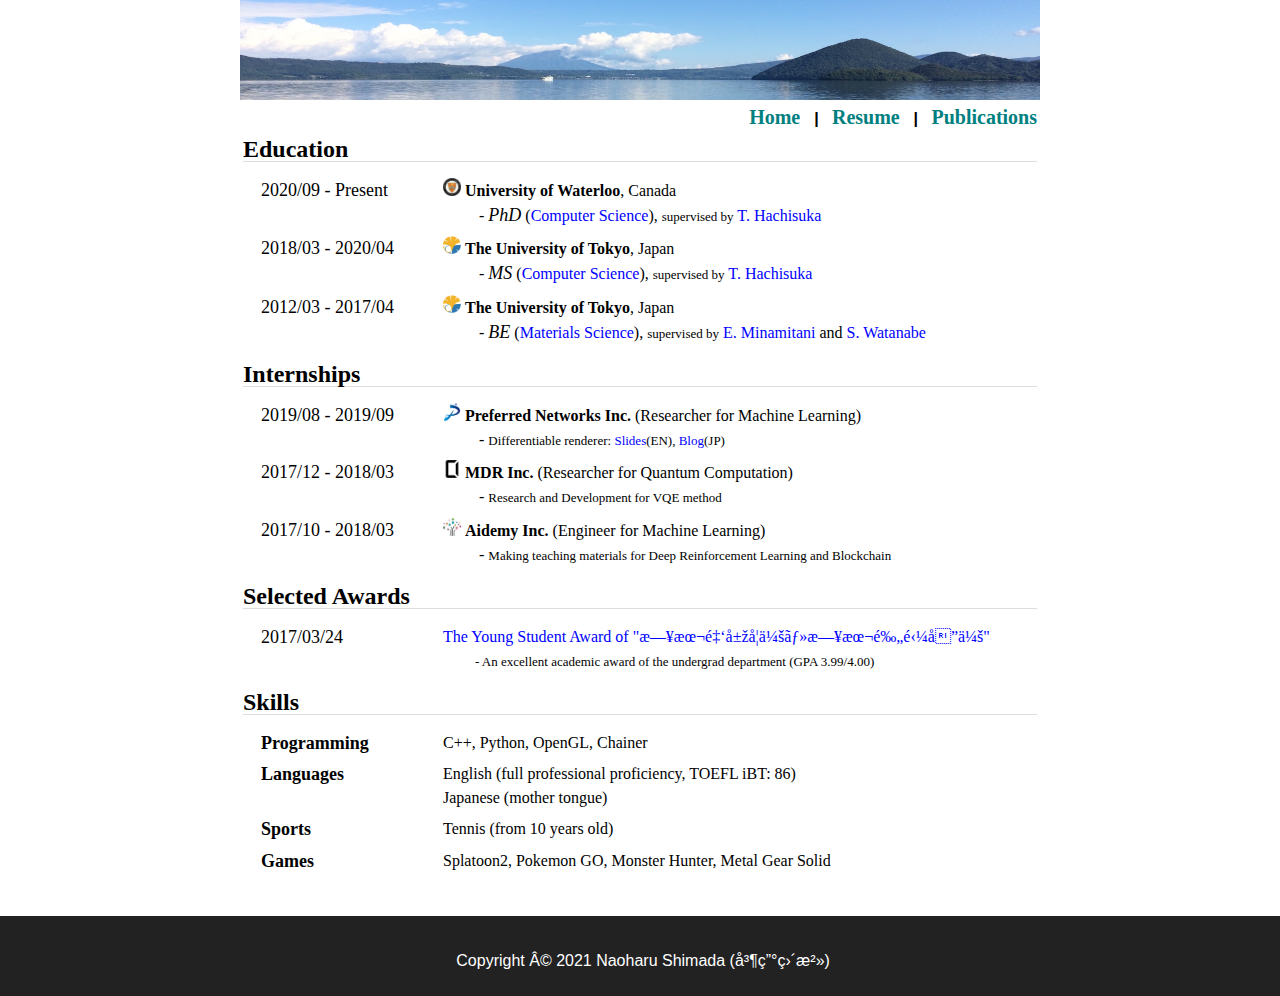
<file: Resume.html>
<!doctype html>
<html lang="en">
    <head>
        <meta name="viewport" content="width=840,charset=UTF-8">
        <meta meta name="description" content="I am a Ph.D. student of the Computer Graphics Lab. at University of Waterloo in Canada. My main research interests focus on developing progressive methods for CG." />
        <title>N.H.Shimada's HP - Resume</title>
<!--        <link rel="icon" href="/favicon/favicon16.ico" type="image/x-icon">-->
<!--        <link rel="icon" href="/favicon/favicon32.ico" type="image/x-icon">-->
<!--        <link rel="icon" href="/favicon/favicon48.ico" type="image/x-icon">-->
<!--        <link rel="icon" href="/favicon/favicon64.ico" type="image/x-icon">-->
            
        <link rel="stylesheet" href="style.css">
        <link rel="stylesheet" href="header_footer.css">
        <script type="js" src="javascript.js"></script>
<!--        <script src="./fontawesome-free-5.13.0/js/all.js"></script>-->
        <link rel="stylesheet" href="https://use.fontawesome.com/releases/v5.6.3/css/all.css">
    </head>
    
<!--    <frameset rows="60,*" border="0" framespacing="0">-->
<!--        <frame src="top.html" name="top">-->
<!--        <frame src="home.html" name="main">-->
<!--    </frameset>-->

<!--    <script type="js">footer();</script>-->

    <body>
        <div class="wrapper">
        <div align="center">
            <img src="img/top3.jpeg" width="800" height="100" alt="welcome">
        </div>
        
        <!--------------------------- header --------------------------->
        <header>
            
<!--            <div align="center">-->
<!--                <img src="img/top.jpeg" width="800" height="160" alt="welcome">-->
<!--            </div>-->

            <table width="800" border="0" align="center">
                <tr><td>
<!--                   <h_top> <a style="color:skyblue" href="Home.html"><b><font size="+2">N. H. Shimada</font></b></a> </h_top>-->
                    <td align="right">
                        <b>
                            <h_top>  <a href="index.html" style="color:teal;">Home</a> </h_top> &nbsp;
                            | &nbsp;
                            <h_top>  <a href="Resume.html" style="color:teal;">Resume</a> </h_top> &nbsp;
                            | &nbsp;
                            <h_top>  <a href="Publications.html" style="color:teal;">Publications</a> </h_top>
<!--                        | &nbsp;-->
<!--                        <h_top>  <a href="Publications.html">Others</a> </h_top> &nbsp;-->
                        </b>
                    </td>
                </td></tr>
            </table>
<!--            <hr width="800" color="#eee">-->
        </header>
        <!------------------------------------------------------------->
        
        <!---------------------------- Main ---------------------------->
        <table width="800" border="0" align="center" bgcolor="white">
            <tr><td>
                
                <h1>Education</h1>
                <dl class="cv-items">
                    <dt>2020/09 - Present</dt>
                    <dd> <img class="img_header" src="small_icon/Waterloo.png" alt="*"> <b>University of Waterloo</b>, Canada <br>
                        &emsp;&emsp; - <font face="ＭＳ Ｐ明朝" size="4"><i>PhD</i></font> (<a href="https://cs.uwaterloo.ca/" target="_blank" rel="noopener" style="color:blue;">Computer Science</a>), <font size="-1">supervised by</font> <a href="https://cs.uwaterloo.ca/~thachisu/" target="_blank" rel="noopener" style="color:blue;">T. Hachisuka</a><br></dd>
                    <dt><time>2018/03</time> - <time>2020/04</time></dt>
                    <dd> <img class="img_header" src="small_icon/UTokyo.png" alt="*"> <b>The University of Tokyo</b>, Japan <br>
                        &emsp;&emsp; - <font face="ＭＳ Ｐ明朝" size="4"><i>MS</i></font> (<a href="https://www.i.u-tokyo.ac.jp/index_e.shtml" target="_blank" rel="noopener" style="color:blue;">Computer Science</a>), <font size="-1">supervised by</font> <a href="https://cs.uwaterloo.ca/~thachisu/" target="_blank" rel="noopener" style="color:blue;">T. Hachisuka</a><br></dd>
                    <dt><time>2012/03</time> - <time>2017/04</time></dt>
                    <dd> <img class="img_header" src="small_icon/UTokyo.png" alt="*"> <b>The University of Tokyo</b>, Japan <br>
                        &emsp;&emsp; - <font face="ＭＳ Ｐ明朝" size="4"><i>BE</i></font> (<a href="http://www.material.t.u-tokyo.ac.jp/e/" target="_blank" rel="noopener" style="color:blue;">Materials Science</a>), <font size="-1">supervised by</font> <a href="https://www.ims.ac.jp/research/assoc/minamitani.html" target="_blank" rel="noopener" style="color:blue;">E. Minamitani</a> and <a href="http://cello.t.u-tokyo.ac.jp/index.php?id=7" target="_blank" rel="noopener" style="color:blue;">S. Watanabe</a>
<!--                        <br> &emsp;&emsp; - <font size="-1">GPA (major): 3.99/4.00</font>-->
                    </dd>
                </dl>
                
                <h1>Internships</h1>
                <dl class="cv-items">
                    <dt><time>2019/08</time> - <time>2019/09</time></dt>
                    <dd> <a href="https://www.preferred-networks.jp/en/" target="_blank" rel="noopener" style="color:blue;text-decoration:underline;"><img class="img_header" src="small_icon/PFN.png" alt="*"></a> <b>Preferred Networks Inc.</b> (Researcher for Machine Learning)<br>
                        &emsp;&emsp; - <font size="-1">Differentiable renderer: <a href="https://www.slideshare.net/pfi/differentiable-ray-sampling-for-neural-3d-representation" target="_blank" rel="noopener" style="color:blue;">Slides</a>(EN), <a href="https://tech.preferred.jp/ja/blog/differentiable_ray_sampling/" target="_blank" rel="noopener" style="color:blue;">Blog</a>(JP)</font> </dd>
                    <dt><time>2017/12</time> - <time>2018/03</time></dt>
                    <dd> <a href="https://mdrft.com/" target="_blank" rel="noopener" style="color:blue;text-decoration:underline;"><img class="img_header" src="small_icon/MDR.jpg" alt="*"></a> <b>MDR Inc.</b> (Researcher for Quantum Computation)<br>
                        &emsp;&emsp; - <font size="-1">Research and Development for VQE method</font></dd>
                    <dt><time>2017/10</time> - <time>2018/03</time></dt>
                    <dd> <a href="http://aidemy.net/#headerwrap" target="_blank" rel="noopener" style="color:blue;text-decoration:underline;"><img class="img_header" src="small_icon/Aidemy.jpg" alt="*"></a> <b>Aidemy Inc.</b> (Engineer for Machine Learning)<br>
                        &emsp;&emsp; - <font size="-1">Making teaching materials for Deep Reinforcement Learning and Blockchain</font><br>
                </dl>
                
                <h1>Selected Awards</h1>
                <dl class="cv-items">
                    <dt><time>2017/03/24</time></dt>
                    <dd><a href="http://jim.or.jp/INTRO/winner_2017.html " target="_blank" rel="noopener" style="color:blue;">The Young Student Award of "日本金属学会・日本鉄鋼協会"</a><br>
                        &emsp;&emsp;<font size="-1">-  An excellent academic award of the undergrad department (GPA 3.99/4.00)</font> </dd>
                </dl>
                
                <h1>Skills</h1>
                <dl class="cv-items">
                    <dt><b>Programming</b></dt>
                    <dd>C++, Python, OpenGL, Chainer</dd>
                    <dt><b>Languages</b></dt>
                    <dd>English (full professional proficiency, TOEFL iBT: 86)<br> Japanese (mother tongue)</dd>
                    <dt><b>Sports</b></dt>
                    <dd>Tennis (from 10 years old)</dd>
                    <dt><b>Games</b></dt>
                    <dd>Splatoon2, Pokemon GO, Monster Hunter, Metal Gear Solid </dd>
                </dl>
                
            </td></tr>
        </table>
        <!-------------------------------------------------------------->
        <br><br>
        <!--------------------------- footer --------------------------->
        <footer class="site-footer">
            <table width="800" border="0" align="center" bgcolor="#222">
            <tr><td>
                <br>
                <td align="center"> <font color="white"> Copyright © 2021 Naoharu Shimada (島田直治) </font> </td>
            </td></tr>
            </table>
        </footer>
    </div>
        <!-------------------------------------------------------------->
    </body>


    
</html>
</file>
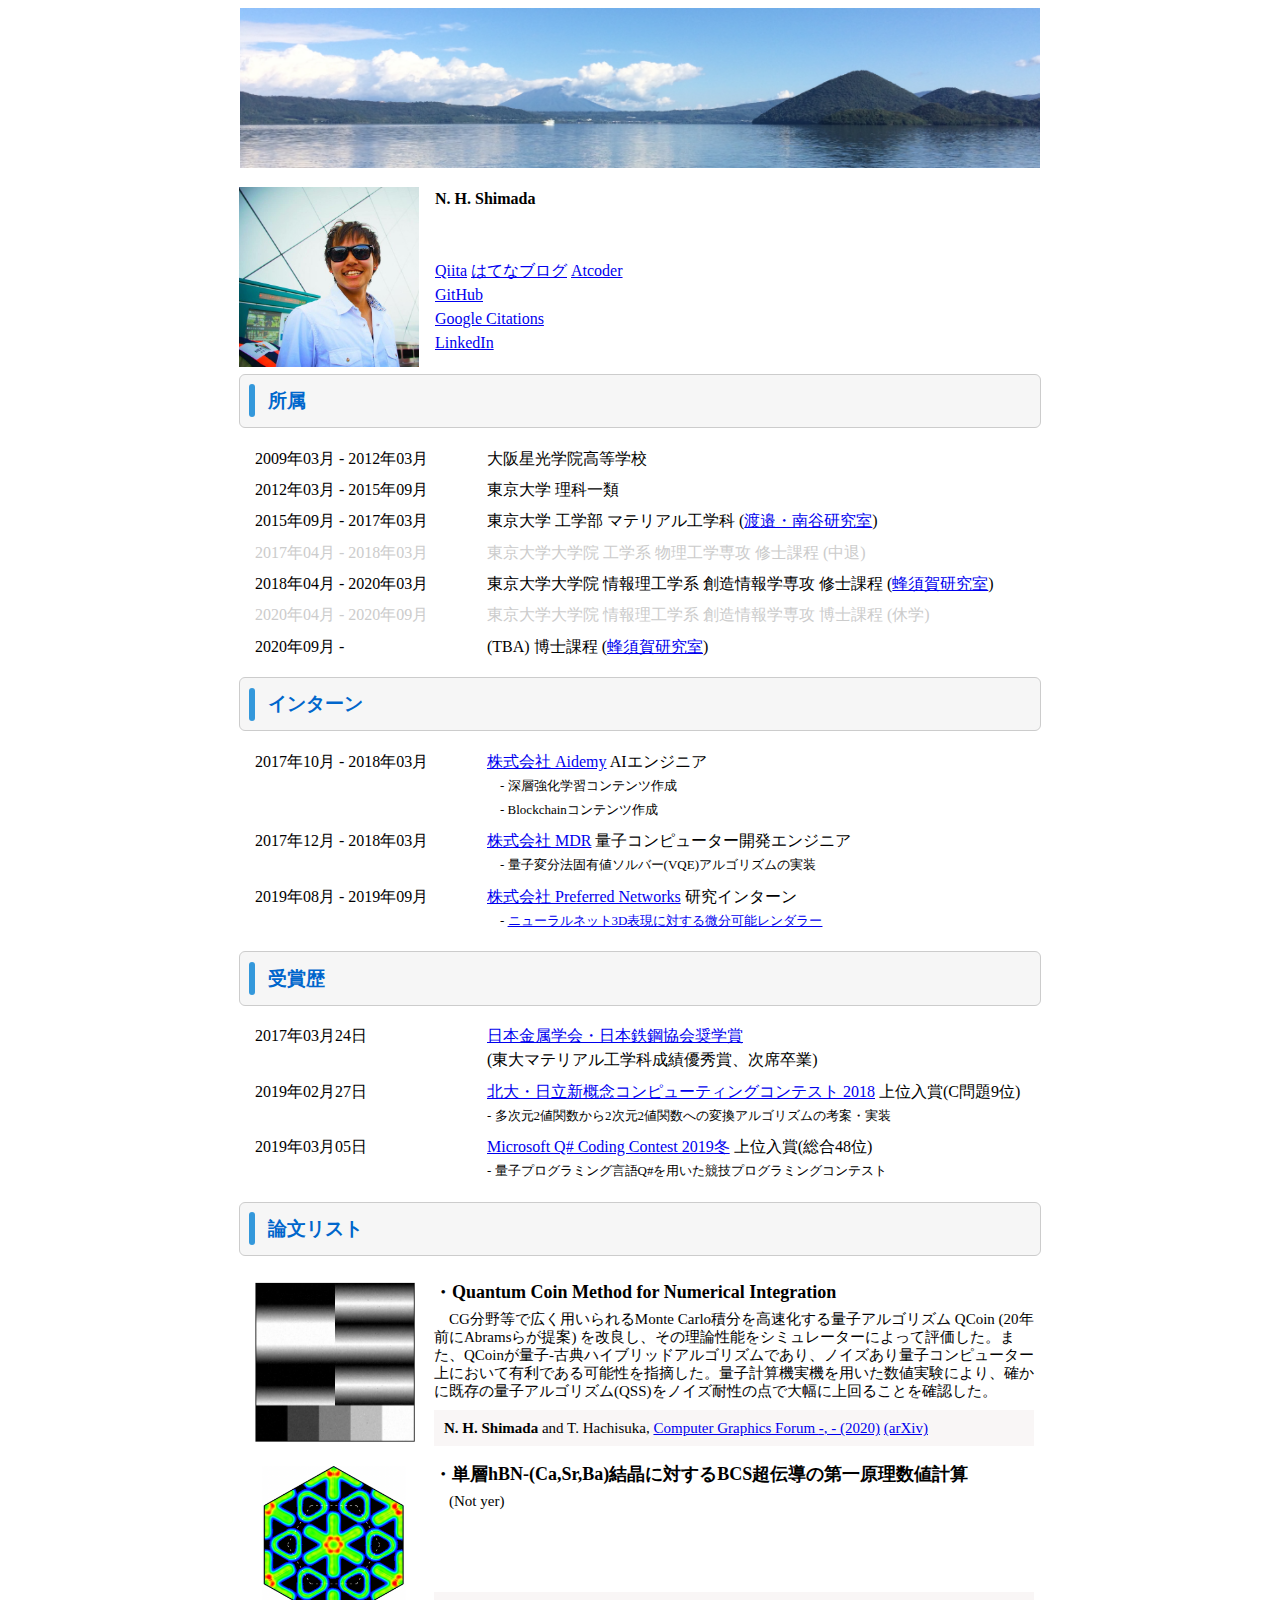
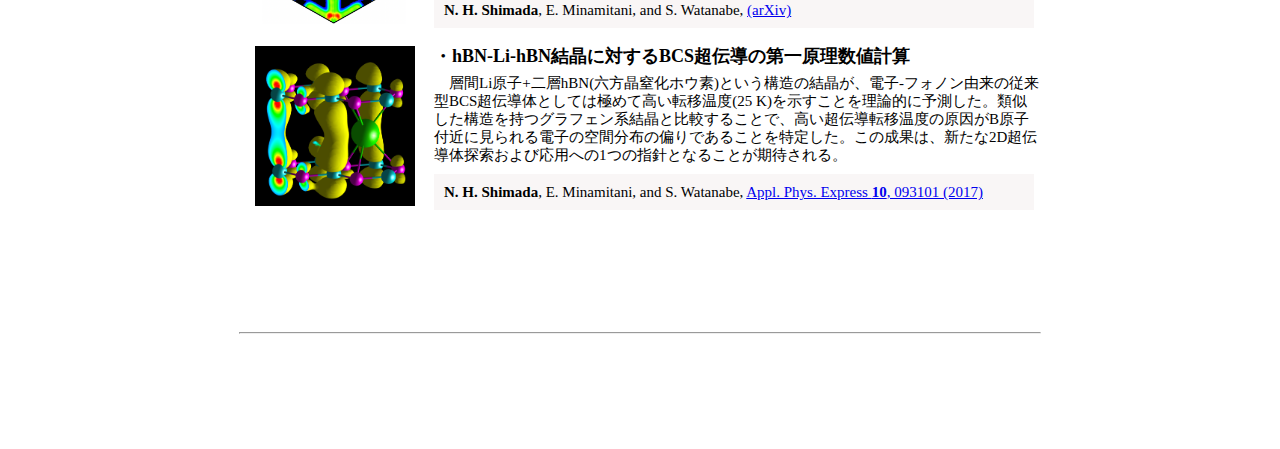
<file: JP/about.html>
<html>
    <head>
        <!-- Global site tag (gtag.js) - Google Analytics -->
        <script async src="https://www.googletagmanager.com/gtag/js?id=UA-110552735-1"></script>
        <script>
            window.dataLayer = window.dataLayer || [];
            function gtag(){dataLayer.push(arguments);}
            gtag('js', new Date());
            
            gtag('config', 'UA-110552735-1');
            </script>

        <meta http-equiv="Content-Type" content="text/html; charset=UTF-8" />
        <title> Profile </title>
        <link rel="stylesheet" href="about_style.css">
    </head>


<body>
<!-- <body bgcolor="#EFFCFE"> -->
    
    
<div align="center">
    <img src="img/top.jpeg" width="800" height="160" alt="welcome">
</div>


<table width="800" border="0" align="center" bgcolor="white">
    <tr><td>
        <dl class="profile-items ">
            <profile_img> <img src="img/profile.jpg" width="180" height="180"> </profile_img>
            <profile_name> <b>N. H. Shimada</b> </profile_name> <br>
             <br><br>
            <!--<a href="https://scholar.google.co.jp/citations?hl=en&user=iIu__dYAAAAJ&view_op=list_works&gmla=AJsN-F4-jvdNwwcKr935hYWSs0lf7ZrJQ2RyTVENKcKTr6jKaUNpdhkmGXcXP_B0S_p-ymIffSEIQrBhZ7HsELzC7icGjk36fg" target="_blank"> Google citations</a> <br>-->
            <a href="https://qiita.com/N-H-Shimada" target="_blank">Qiita</a>
            <a href="http://ut25252.hatenablog.com/archive" target="_blank">はてなブログ</a>
            <a href="https://atcoder.jp/users/uts45" target="_blank">Atcoder</a><br>
            <a href="https://github.com/N-H-Shimada" target="_blank">GitHub</a><br>
            <a href="https://scholar.google.co.jp/citations?hl=en&user=iIu__dYAAAAJ&view_op=list_works&gmla=AJsN-F4-jvdNwwcKr935hYWSs0lf7ZrJQ2RyTVENKcKTr6jKaUNpdhkmGXcXP_B0S_p-ymIffSEIQrBhZ7HsELzC7icGjk36fg" target="_blank"> Google Citations</a> <br>
            <a href="https://www.linkedin.com/in/n-h-shimada-2a2b33190/" target="_blank">LinkedIn</a><br>
        </dl>
        
        
        <font color="#0066CC"><h3>所属</h3></font>
            <dl class="cv-items">
                <dt>2009年03月 - 2012年03月</dt>
                <dd>大阪星光学院高等学校</dd>
                <dt>2012年03月 - 2015年09月</dt>
                <dd>東京大学 理科一類</dd>
                <dt>2015年09月 - 2017年03月</dt>
                <dd>東京大学 工学部 マテリアル工学科 (<a href="http://cello.t.u-tokyo.ac.jp/index.php?id=1" target="_blank">渡邉・南谷研究室</a>)</dd>
                <dt><font color="#CCCCCC">2017年04月 - 2018年03月</font><br></dt>
                <dd><font color="#CCCCCC">東京大学大学院 工学系 物理工学専攻 修士課程 (中退)</font><br></dd>
                <dt>2018年04月 - 2020年03月</dt>
                <dd>東京大学大学院 情報理工学系 創造情報学専攻 修士課程 (<a href="http://www.ci.i.u-tokyo.ac.jp/~hachisuka/" target="_blank">蜂須賀研究室</a>)</dd>
                <dt><font color="#CCCCCC">2020年04月 - 2020年09月</font><br></dt>
                <dd><font color="#CCCCCC">東京大学大学院 情報理工学系 創造情報学専攻 博士課程 (休学)</font><br></dd>
                <dt>2020年09月 - </dt>
                <dd>(TBA) 博士課程 (<a href="http://www.ci.i.u-tokyo.ac.jp/~hachisuka/" target="_blank">蜂須賀研究室</a>)</dd>
            </dl>
        <font color="#0066CC"><h3>インターン</h3></font>
            <dl class="cv-items">
                <dt><time datetime="2009-03">2017年10月</time> - <time datetime="2012-03">2018年03月</time></dt>
                <dd><a href="http://aidemy.net/#headerwrap" target="_blank">株式会社 Aidemy</a> AIエンジニア<br>
                    <font size="-1">　- 深層強化学習コンテンツ作成</font><br>
                    <font size="-1">　- Blockchainコンテンツ作成</font></dd>
                <dt><time datetime="2009-03">2017年12月</time> - <time datetime="2012-03">2018年03月</time></dt>
                <dd><a href="https://mdrft.com/?hl=ja" target="_blank">株式会社 MDR</a> 量子コンピューター開発エンジニア<br>
                <font size="-1">　- 量子変分法固有値ソルバー(VQE)アルゴリズムの実装</font></dd>
                <dt><time>2019年08月</time> - <time>2019年09月</time></dt>
                <dd><a href="https://www.preferred-networks.jp/ja/" target="_blank">株式会社 Preferred Networks</a> 研究インターン <br>
                    <font size="-1">　- <a href="https://tech.preferred.jp/ja/blog/differentiable_ray_sampling/" target="_blank">ニューラルネット3D表現に対する微分可能レンダラー</a> </font></dd>
            </dl>
        <font color="#0066CC"><h3>受賞歴</h3></font>
            <dl class="cv-items">
                <dt><time datetime="">2017年03月24日</time></dt>
                <dd><a href="http://jim.or.jp/INTRO/winner_2017.html" target="_blank">日本金属学会・日本鉄鋼協会奨学賞</a><br> (東大マテリアル工学科成績優秀賞、次席卒業)</dd>
                <dt><time datetime="">2019年02月27日</time></dt>
                <dd><a href="https://atcoder.jp/contests/hokudai-hitachi2018" target="_blank">北大・日立新概念コンピューティングコンテスト 2018</a> 上位入賞(C問題9位)<br>
                    <font size="-1"> - 多次元2値関数から2次元2値関数への変換アルゴリズムの考案・実装</font><br></dd>
                <dt><time datetime="">2019年03月05日</time></dt>
                <dd><a href="https://codeforces.com/blog/entry/65579" target="_blank">Microsoft Q# Coding Contest 2019冬</a> 上位入賞(総合48位)<br>
                    <font size="-1"> - 量子プログラミング言語Q#を用いた競技プログラミングコンテスト</font><br></dd>
            </dl>
            
        <font color="#0066CC"><h3>論文リスト</h3></font>
            <dl class="pub-items">
                <pdt><img src="img/QCoin.png" width="160" height="160" alt="pic" align="left"> </pdt>
                <pub_title> <b>・Quantum Coin Method for Numerical Integration </b> <br> </pub_title>
                <pub_item>　CG分野等で広く用いられるMonte Carlo積分を高速化する量子アルゴリズム QCoin (20年前にAbramsらが提案) を改良し、その理論性能をシミュレーターによって評価した。また、QCoinが量子-古典ハイブリッドアルゴリズムであり、ノイズあり量子コンピューター上において有利である可能性を指摘した。量子計算機実機を用いた数値実験により、確かに既存の量子アルゴリズム(QSS)をノイズ耐性の点で大幅に上回ることを確認した。<br>
                </pub_item>
                <journal><b>N. H. Shimada</b> and T. Hachisuka,
                    <a href="http://" target="_blank">
                        Computer Graphics Forum <b>-</b>, - (2020)</a>
                    <a href="https://arxiv.org/abs/1910.00263" target="_blank">
                        (arXiv) </a>
                </journal>
            </dl>
        
            <br>
            
            <dl class="pub-items">
                <pdt><img src="img/hBN2nd.png" width="160" height="160" alt="pic" align="left"> </pdt>
                <pub_title> <b>・単層hBN-(Ca,Sr,Ba)結晶に対するBCS超伝導の第一原理数値計算 </b> <br> </pub_title>
                <pub_item>　(Not yer)<br><br><br><br> <br>
                </pub_item>
                <journal><b>N. H. Shimada</b>, E. Minamitani, and S. Watanabe,
                    <a href="https://arxiv.org/abs/2004.04891" target="_blank">
                        (arXiv) </a>
                </journal>
            </dl>
            
            <br>
        
            <dl class="pub-items">
                <pdt><img src="img/hBN1st.png" width="160" height="160" alt="pic" align="left"> </pdt>
                <pub_title> <b>・hBN-Li-hBN結晶に対するBCS超伝導の第一原理数値計算 </b> <br> </pub_title>
                <pub_item>　層間Li原子+二層hBN(六方晶窒化ホウ素)という構造の結晶が、電子-フォノン由来の従来型BCS超伝導体としては極めて高い転移温度(25 K)を示すことを理論的に予測した。類似した構造を持つグラフェン系結晶と比較することで、高い超伝導転移温度の原因がB原子付近に見られる電子の空間分布の偏りであることを特定した。この成果は、新たな2D超伝導体探索および応用への1つの指針となることが期待される。<br>
                </pub_item>
                <journal><b>N. H. Shimada</b>, E. Minamitani, and S. Watanabe,
                <a href="http://iopscience.iop.org/article/10.7567/APEX.10.093101/meta" target="_blank">
                    Appl. Phys. Express <b>10</b>, 093101 (2017)</a>
                </journal>
            </dl>
            
        <br><br><br><br><br><br>
        <hr width="800">
        <!-- <a href="index.html" >戻る</a> -->
        <br><br><br><br>
    </td></tr>
</table>

</body>

</html>
</file>
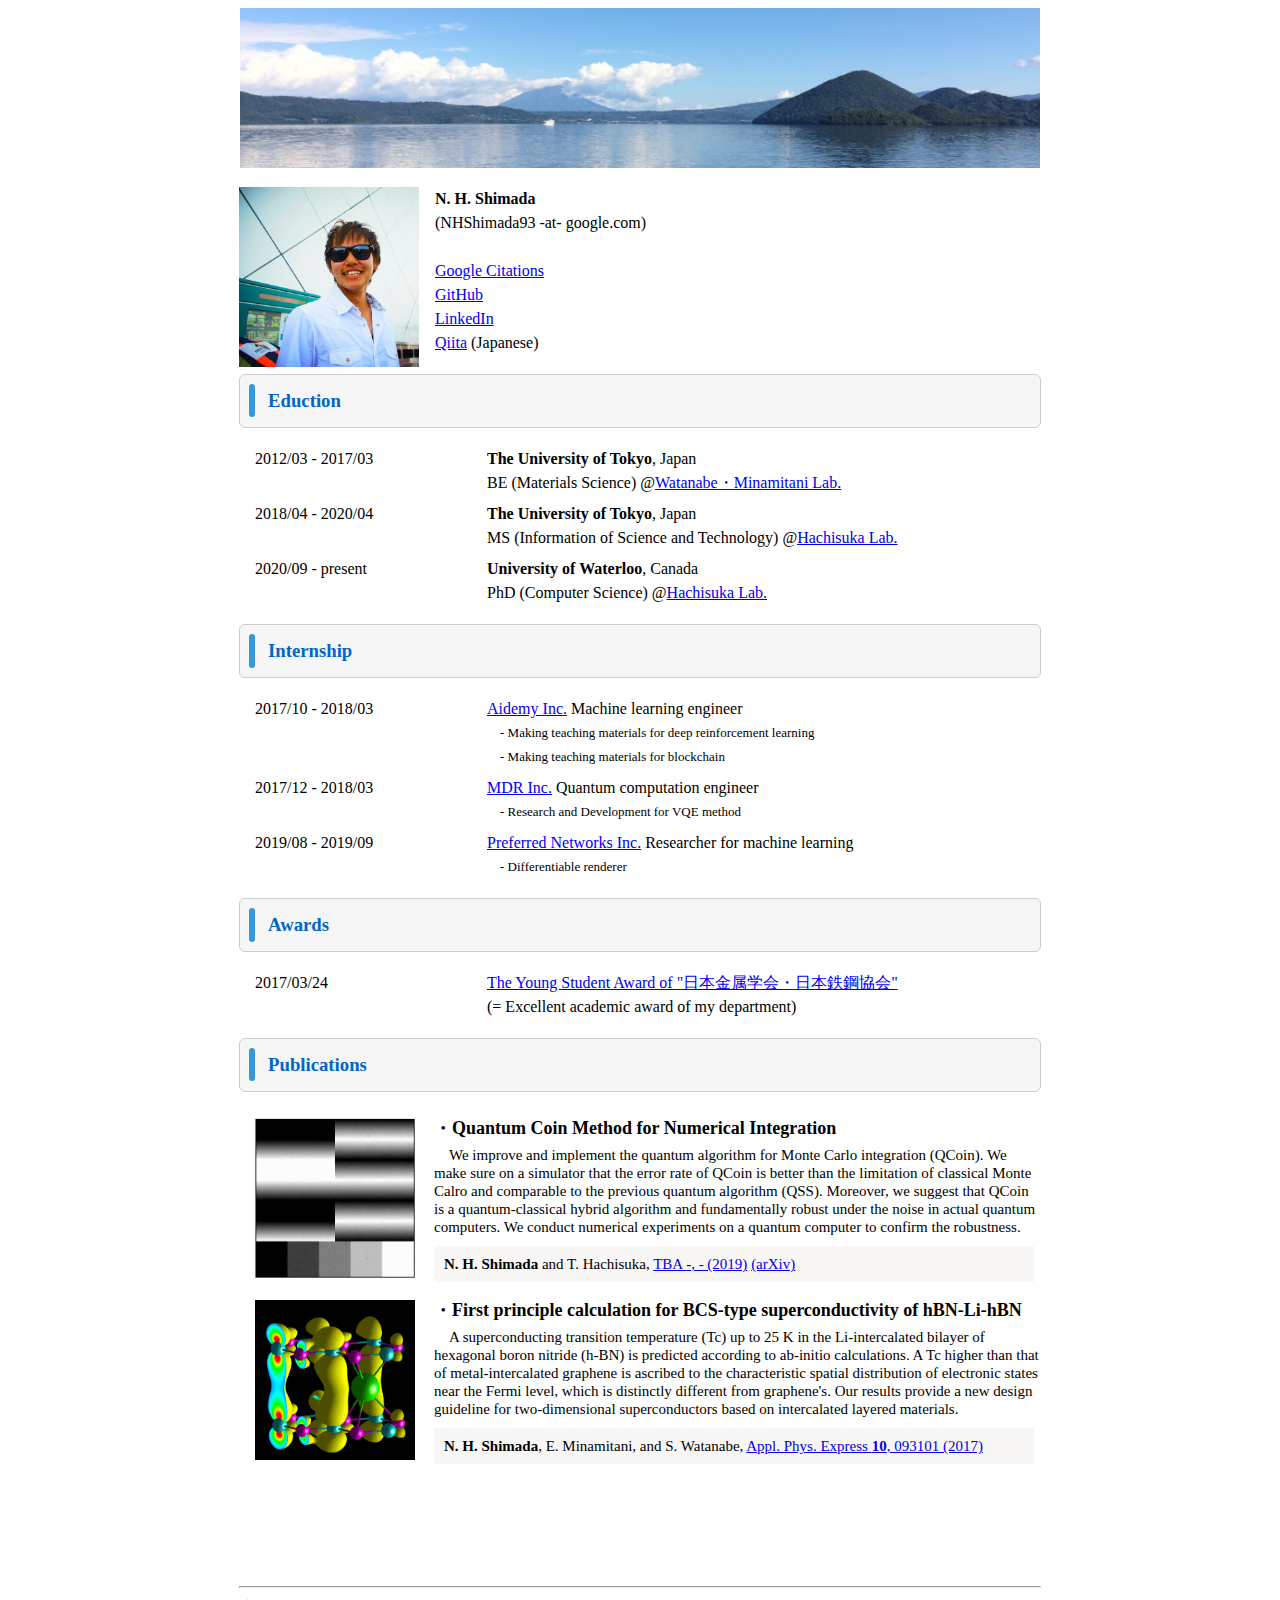
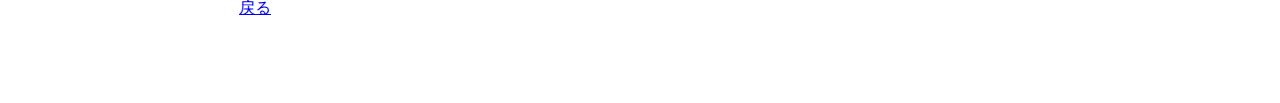
<file: JP/about_ENG.html>
<html>
    <head>
        <!-- Global site tag (gtag.js) - Google Analytics -->
        <script async src="https://www.googletagmanager.com/gtag/js?id=UA-110552735-1"></script>
        <script>
            window.dataLayer = window.dataLayer || [];
            function gtag(){dataLayer.push(arguments);}
            gtag('js', new Date());
            
            gtag('config', 'UA-110552735-1');
            </script>

        <meta http-equiv="Content-Type" content="text/html; charset=UTF-8" />
        <title> Profile </title>
        <link rel="stylesheet" href="about_style.css">
    </head>


<body>
<!-- <body bgcolor="#EFFCFE"> -->
    
    
<div align="center">
    <img src="img/top.jpeg" width="800" height="160" alt="welcome">
</div>


<table width="800" border="0" align="center" bgcolor="white">
    <tr><td>
        <dl class="profile-items ">
            <profile_img> <img src="img/profile.jpg" width="180" height="180"> </profile_img>
            <profile_name> <b>N. H. Shimada</b> </profile_name> <br>
            (NHShimada93 -at- google.com) <br><br>
            <a href="https://scholar.google.co.jp/citations?hl=en&user=iIu__dYAAAAJ&view_op=list_works&gmla=AJsN-F4-jvdNwwcKr935hYWSs0lf7ZrJQ2RyTVENKcKTr6jKaUNpdhkmGXcXP_B0S_p-ymIffSEIQrBhZ7HsELzC7icGjk36fg" target="_blank"> Google Citations</a> <br>
            <a href="https://github.com/N-H-Shimada" target="_blank">GitHub</a><br>
            <a href="https://www.linkedin.com/in/n-h-shimada-2a2b33190/" target="_blank">LinkedIn</a> <br>
            <a href="https://qiita.com/N-H-Shimada" target="_blank">Qiita</a> (Japanese)<br>
        </dl>
        
        
        <font color="#0066CC"><h3>Eduction</h3></font>
            <dl class="cv-items">
<!--                <dt>2009年03月 - 2012年03月</dt>-->
<!--                <dd>Osaka Seiko Gakuin Junior High School</dd>-->
<!--                <dt>2012年03月 - 2015年09月</dt>-->
<!--                <dd>The University of Tokyo, Natural Sciences I</dd>-->
                <dt>2012/03 - 2017/03</dt>
                <dd> <b>The University of Tokyo</b>, Japan <br>
                    BE (Materials Science) @<a href="http://cello.t.u-tokyo.ac.jp/index.php?id=1" target="_blank">Watanabe・Minamitani Lab.</a></dd>
                <dt> 2018/04 - 2020/04</dt>
                <dd> <b>The University of Tokyo</b>, Japan <br>
                    MS (Information of Science and Technology) @<a href="http://www.ci.i.u-tokyo.ac.jp/~hachisuka/" target="_blank">Hachisuka Lab.</a></dd>
                <dt> 2020/09 - present</dt>
                <dd> <b>University of Waterloo</b>, Canada <br>
                    PhD (Computer Science) @<a href="http://www.ci.i.u-tokyo.ac.jp/~hachisuka/" target="_blank">Hachisuka Lab.</a></dd>
            </dl>
        <font color="#0066CC"><h3>Internship</h3></font>
            <dl class="cv-items">
                <dt><time>2017/10</time> - <time>2018/03</time></dt>
                <dd><a href="http://aidemy.net/#headerwrap" target="_blank">Aidemy Inc.</a> Machine learning engineer<br>
                    <font size="-1">　- Making teaching materials for deep reinforcement learning</font><br>
                    <font size="-1">　- Making teaching materials for blockchain</font></dd>
                <dt><time>2017/12</time> - <time>2018/03</time></dt>
                <dd><a href="https://mdrft.com/" target="_blank">MDR Inc.</a> Quantum computation engineer<br>
                <font size="-1">　- Research and Development for VQE method</font></dd>
                <dt><time>2019/08</time> - <time>2019/09</time></dt>
                <dd><a href="https://www.preferred-networks.jp/en/" target="_blank">Preferred Networks Inc.</a> Researcher for machine learning<br>
                    <font size="-1">　- Differentiable renderer</font></dd>
            </dl>
        <font color="#0066CC"><h3>Awards</h3></font>
            <dl class="cv-items">
                <dt><time datetime="2009-03">2017/03/24</time></dt>
                <dd><a href="http://jim.or.jp/INTRO/winner_2017.html " target="_blank">The Young Student Award of "日本金属学会・日本鉄鋼協会"</a><br> (= Excellent academic award of my department)</dd>
            </dl>
            
        <font color="#0066CC"><h3>Publications</h3></font>
            <dl class="pub-items">
                <pdt><img src="img/QCoin.png" width="160" height="160" alt="pic" align="left"> </pdt>
                <pub_title> <b>・Quantum Coin Method for Numerical Integration </b> <br> </pub_title>
                <pub_item>　We improve and implement the quantum algorithm for Monte Carlo integration (QCoin). We make sure on a simulator that the error rate of QCoin is better than the limitation of classical Monte Calro and comparable to the previous quantum algorithm (QSS). Moreover, we suggest that QCoin is a quantum-classical hybrid algorithm and fundamentally robust under the noise in actual quantum computers. We conduct numerical experiments on a quantum computer to confirm the robustness. <br>
                </pub_item>
                <journal><b>N. H. Shimada</b> and T. Hachisuka,
                    <a href="http://" target="_blank">
                        TBA <b>-</b>, - (2019)</a>
                    <a href="https://arxiv.org/abs/1910.00263" target="_blank">
                        (arXiv) </a>
                </journal>
            </dl>
            
            <br>
        
            <dl class="pub-items">
                <pdt><img src="img/hBN1st.png" width="160" height="160" alt="pic" align="left"> </pdt>
                <pub_title> <b>・First principle calculation for BCS-type superconductivity of hBN-Li-hBN</b> <br> </pub_title>
                <pub_item>　A superconducting transition temperature (Tc) up to 25 K in the Li-intercalated bilayer of hexagonal boron nitride (h-BN) is predicted according to ab-initio calculations. A Tc higher than that of metal-intercalated graphene is ascribed to the characteristic spatial distribution of electronic states near the Fermi level, which is distinctly different from graphene's.  Our results provide a new design guideline for two-dimensional superconductors based on intercalated layered materials.<br>
                </pub_item>
                <journal><b>N. H. Shimada</b>, E. Minamitani, and S. Watanabe,
                <a href="http://iopscience.iop.org/article/10.7567/APEX.10.093101/meta" target="_blank">
                    Appl. Phys. Express <b>10</b>, 093101 (2017)</a>
                </journal>
            </dl>
        
        
            
        <br><br><br><br><br><br>
        <hr width="800">
        <a href="index.html" >戻る</a>
        <br><br><br><br>
    </td></tr>
</table>

</body>

</html>
</file>
<file: style.css>
td { font-size: 12pt; line-height: 150%}
td_EN {font-size: 12pt; line-height: 150%}

body {
    font-size: 8pt;
    margin: 0.0em 0 0 0; /*top,left,bottom,right*/
    font-family:"Helvetica";
    overflow-y: scroll;
    -webkit-text-size-adjust: 100%;
}

a {
    color: blue;
    text-decoration: none;
}

h1 {
    font-family:"Times New Roman";
    font-size: 24px;
    padding-bottom: 0px;
    padding-top: 0px;
    margin-block-start: 0em;
    border-bottom: 1px solid #ddd;
}

h2 {
    font-family:"Times New Roman";
    font-size: 12px;
    padding-bottom: 6px;
    padding-top: 0px;
}

h3 {
    position: relative; background-color: #f6f6f6;  border-radius: 6px;
    padding: .75em 1em .75em 1.5em;
    border: 1px solid #ccc;
}
h3::after {
    position: absolute;
    top: .5em;
    left: .5em;
    content: '';
    width: 6px;
    height: -webkit-calc(100% - 1em);
    height: calc(100% - 1em);
    background-color: #3498db;
    border-radius: 4px;
}

dl {
    display: block;
    -webkit-margin-before: 0em;
    -webkit-margin-after: 1em;
    -webkit-margin-start: 0px;
    -webkit-margin-end: 0px;
}

dl2 {
    display: block;
    -webkit-margin-before: 0em;
    -webkit-margin-after: 1em;
    -webkit-margin-start: 0px;
    -webkit-margin-end: 0px;
}

h_top {
    font-family:"Times New Roman";
    font-size: 20px;
    padding-bottom: 6px;
    padding-top: 4px;
}

.img_circle{
    border-radius: 50%;
}
.img_header{
    width: 18px;
    height: 18px;
}

/* --------------------------------------------------------------------------
    Top
 -------------------------------------------------------------------------- */
.Top > img {
    float: left;
    margin: 0 0 0 0;
}

/* --------------------------------------------------------------------------
	Profile
 -------------------------------------------------------------------------- */
.profile > dt {
    float: left;
    margin: 0 1em 0 0;
}
.profile > description {
    margin: 0 0 0 0;
    font-family:"Helvetica";
    font-size: 16px;
    padding-bottom: 6px;
    padding-top: 0px;
}
.profile > icons {
    margin: 2 2 2 2;
    padding-bottom: 6px;
    padding-top: 6px;
}

/* --------------------------------------------------------------------------
    Latest News
 -------------------------------------------------------------------------- */
.News > dt {
    font-family:"Areal";
    font-size: 18px;
    float: left;
    margin: 0 0em 0 2.5em;
}
.News > dd {
    font-family:"Helvetica";
    margin: 0 0 0 9.5em;
}


/* --------------------------------------------------------------------------
	CV
 -------------------------------------------------------------------------- */
.cv-items > dt {
    font-family:"Areal";
/*    font-style:italic;*/
    font-size: 18px;
    float: left;
    margin: 0 0 0 1em;
}

.cv-items > dd {
    font-family:"Hiragino Kaku Gothic ProN";
    margin: 0 0 1ex 12.5em;
}

/* --------------------------------------------------------------------------
	publications
 -------------------------------------------------------------------------- */

.pub-items > pdt {
    float: left;
    margin: 0.0em 1em 0em 1em; /* 3番目が高さ下方向のmargin、大きくすると下に影響が */
}
.pub-items > pub_title {
    font-family:"Times New Roman";
    font-size: 18px;
    margin: 2pt 12px 12px 0;
    line-height: 100%;
}
.pub-items > pub_item {
    font-family:"Times New Roman";
    font-size: 16px;
    line-height: 100%;
    margin: 10 0 20 0;
}
.pub-items > journal {
    font-family:"Times New Roman";
    font-size: 12px;
    width: 580px;
    background-color: #f9f6f6;
    padding: 6 10;
    margin: 10 0 0 0;
    float: left;
}
.pub-items > profile {
    font-family:"Helvetica";
    font-size: 16px;
    line-height: 100%;
    margin: 10 0 20 0;
}

/* --------------------------------------------------------------------------
footer
 -------------------------------------------------------------------------- */
.wrapper{
    min-height: 100vh;
    position: relative;
    padding-bottom: 80px;/*←footerの高さ*/
    box-sizing: border-box;/*←全て含めてmin-height:100vhに*/
}
footer{
    
    position:absolute;
    bottom:0;
}
</file>
<file: header_footer.css>
footer {
    width: 100%;
    height: 20px;
    text-align: center;
    padding: 10px 0;
    background-color: #222;
}
.footer-text {
    color: #fff;
}
.site-footer {
    background-color: #222;
    padding: 30px 0;
}
</file>
<file: JP/about_style.css>
td {font-family:"Hiragino Kaku Gothic ProN"; font-size: 12pt; line-height: 150%}


h3 {
    position: relative; background-color: #f6f6f6;  border-radius: 6px;
    padding: .75em 1em .75em 1.5em;
    border: 1px solid #ccc;
}
h3::after {
    position: absolute;
    top: .5em;
    left: .5em;
    content: '';
    width: 6px;
    height: -webkit-calc(100% - 1em);
    height: calc(100% - 1em);
    background-color: #3498db;
    border-radius: 4px;
}

dl {
    display: block;
    -webkit-margin-before: 1em;
    -webkit-margin-after: 1em;
    -webkit-margin-start: 0px;
    -webkit-margin-end: 0px;
}

/* --------------------------------------------------------------------------
	Profile
 -------------------------------------------------------------------------- */
.profile-items > profile_img {
    float: left;
    margin: 0 1em 0 0;
}

.profile-items > profile_name {
    margin: 0 0 0 0;
}



/* --------------------------------------------------------------------------
	CV
 -------------------------------------------------------------------------- */
.cv-items > dt {
    float: left;
    margin: 0  0 0 1em;
}

.cv-items > dd {
    margin: 0 0 1ex 15.5em;
}


/* --------------------------------------------------------------------------
	publications
 -------------------------------------------------------------------------- */

.pub-items > pdt {
    float: left;
    margin: 0.5em 1em 0em 1em; /* 3番目が高さ下方向のmargin、大きくすると下に影響が */
}

.pub-items > pub_title {
    font-family:"Times New Roman";
    font-size: 18px;
    margin: 10em 0 10em 0;
    line-height: 200%;
}

.pub-items > pub_item {
    font-family:"Times New Roman";
    font-size: 15px;
    line-height: 120%;
    margin: 10 0 0 0;
}

.pub-items > journal {
    font-family:"Times New Roman";
    font-size: 15px;
    width: 580px;
    background-color: #f9f6f6;
    padding: 6 10;
    margin: 10 0 0 0;
    float: left;
}
</file>
